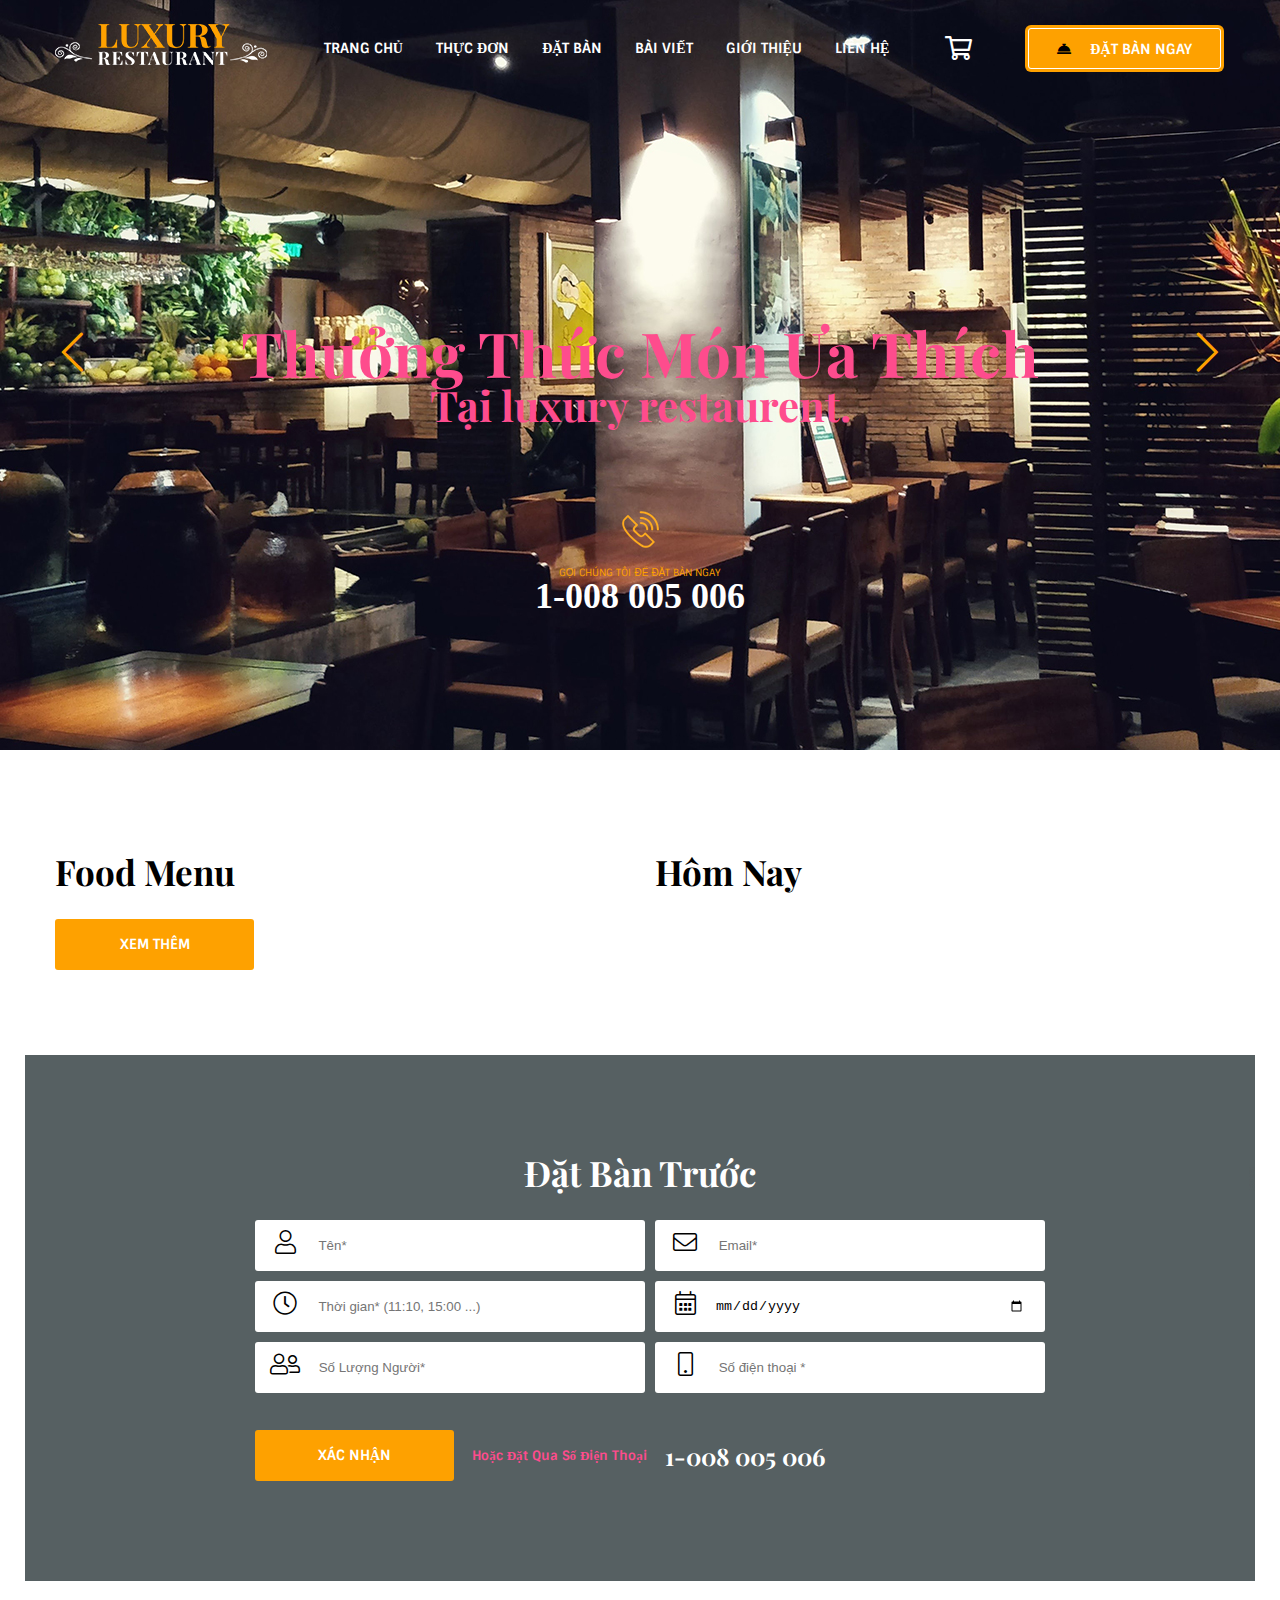
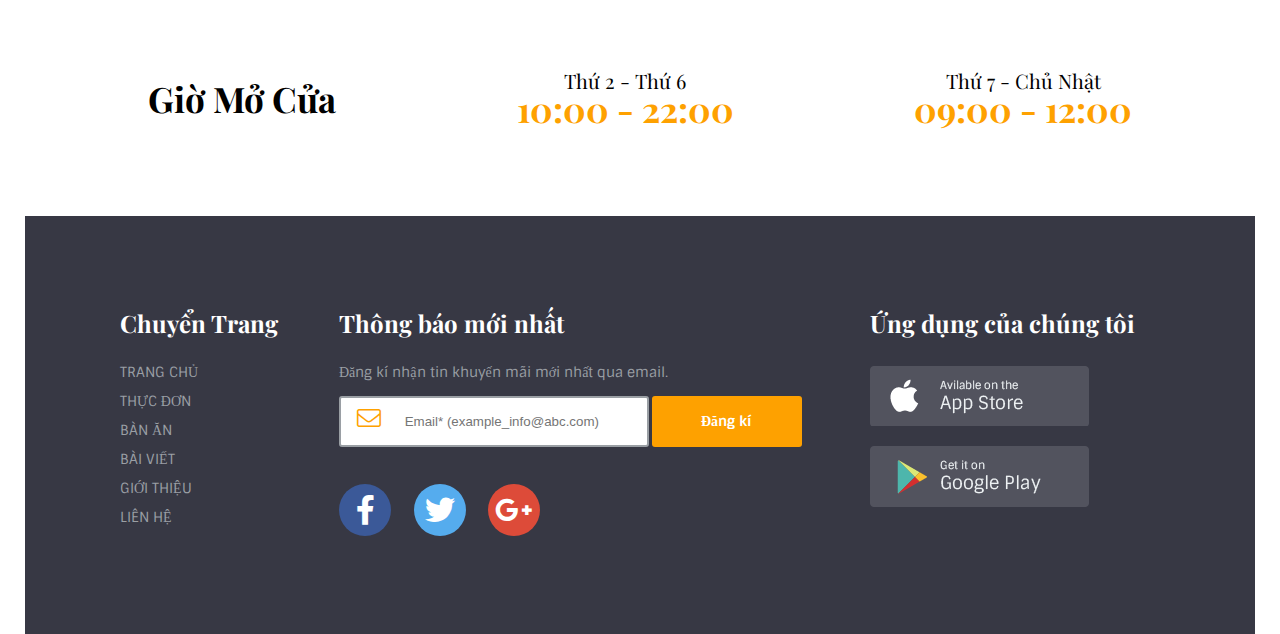
<file: index.html>
<!DOCTYPE html>
<html lang="en">
<head>
    <meta charset="UTF-8">
    <meta name="viewport" content="width=device-width, initial-scale=1.0">
    <link rel="stylesheet" href="src/style/reset.css">
    <link rel="shortcut icon" type="image/x-icon" href="./src/image/logo-page.ico">
    <!-- goole font -->
    <link href="https://fonts.googleapis.com/css2?family=Playfair+Display:ital,wght@0,400;0,700;1,400;1,700&family=Sintony:wght@400;700&display=swap" rel="stylesheet">
    <!-- font awesome -->
    <link rel="stylesheet" href="src/style/all.css">
    <!-- my style -->
    <link rel="stylesheet" href="src/style/style.css">
    <title>Luxury Restaurant</title>
</head>
<body>
    <div class="wrapper">
        <header class="header ">
            <div class="container">
               <a href="#" id="logo"  class="header__logo"> <img src="./src/image/logo.png" alt="logo"></a>
               <div class="header__menu-hamburger" >
                    <div class="header__hamburger-bar" id="js-hamburger" data-module="hamburger">
                    </div>
                    <ul class="header__hamburger-list">
                        <li  class="header__hamburger-item">
                            <a href="#" class="header__hamburger-link">TRANG CHỦ</a>
                        </li>
                        <li  class="header__hamburger-item">
                            <a href="./menu.html" class="header__hamburger-link">THỰC ĐƠN</a>
                        </li>
                        <li  class="header__hamburger-item">
                            <a href="./booktable" class="header__hamburger-link">ĐẶT BÀN</a>
                        </li>
                        <li  class="header__hamburger-item">
                            <a href="#" class="header__hamburger-link">BÀI VIẾT</a>
                        </li>
                        <li  class="header__hamburger-item">
                            <a href="./about.html" class="header__hamburger-link">GIỚI THIỆU</a>
                        </li>
                        <li  class="header__hamburger-item">
                            <a href="./contact.html" class="header__hamburger-link">LIÊN HỆ</a>
                        </li>
                    </ul>
                 </div>
                <div class="header__menu">
                    <ul class="header__menu-list">
                        <li  class="header__menu-item">
                            <a href="#" class="header__menu-link">TRANG CHỦ</a>
                        </li>
                        <li  class="header__menu-item">
                            <a href="./menu.html" class="header__menu-link">THỰC ĐƠN</a>
                        </li>
                        <li  class="header__menu-item">
                            <a href="./booktable.html" class="header__menu-link">ĐẶT BÀN</a>
                        </li>
                        <li  class="header__menu-item">
                            <a href="#" class="header__menu-link">BÀI VIẾT</a>
                        </li>
                        <li  class="header__menu-item">
                            <a href="./about.html" class="header__menu-link">GIỚI THIỆU</a>
                        </li>
                        <li  class="header__menu-item">
                            <a href="./contact.html" class="header__menu-link">LIÊN HỆ</a>
                        </li>
                    </ul>
                </div>
                <a href="./shopping-cart.html" class="header__shopping-cart"><i class="far fa-shopping-cart"></i> <span class="header__shopping-count js-shopping-cart"></span></a>
                <a href="./booktable.html" class="header__book btn">
                    <i class="fas fa-concierge-bell"></i>
                    <span>ĐẶT BÀN NGAY</span>
                </a>
            </div>
        </header>
        <section class="banner">
            <div class="slider">
                <div id="js-slider" class="slider__list" autoplay="true" data-module="slider" >
                    <img class="slider__item" src="src/image/slide-bg-5.jpg" id="lastClone" alt="banner 1970x750">
                    <img class="slider__item" src="src/image/slide-bg-2.jpg" alt="banner 1970x750">
                    <img class="slider__item" src="src/image/slide-bg-1.jpg" alt="banner 1970x750">
                    <img class="slider__item" src="src/image/slide-bg-3.jpg" alt="banner 1970x750">
                    <img class="slider__item" src="src/image/slide-bg-4jpg.jpg" alt="banner 1970x750">
                    <img class="slider__item" src="src/image/slide-bg-5.jpg" alt="banner 1970x750">
                    <img class="slider__item" src="src/image/slide-bg-1.jpg"  id="firstClone" alt="banner 1970x750">
                </div>
            </div>
            <div class="container">
                <div class="banner__text">
                    <h1 class="banner__title">Thưởng Thức Món Ưa Thích
                        <span class="banner__subtitle"> Tại luxury restaurent.</span>
                    </h1>
                    <a href="tel:+1008005006" class="banner__icon sprite"></a>
                    <p class="banner__p">Gọi chúng tôi để đặt bàn ngay</p>
                    <a  href="tel:+1008005006" class="banner__phone">1-008 005 006</a>
                </div>
                <div class="banner__control">
                    <a href="#" id="js-next-btn" class="next"><i class="fal fa-chevron-right"></i></a>
                    <a href="#" id="js-prev-btn" class="prev"><i class="fal fa-chevron-left" ></i></a>
                </div>
            </div>
        </section>
        <section class="food">
            <div class="container">
                <div class="food__menu">
                    <h2 class="food__title">Food Menu</h2>
                    <ul class="food__menu-list js-food__menu-list">
                        <!-- <li class="food__menu-item">
                            <h6 class="food__name">Ultimate organic fzzruit salad</h6>
                            <p class="food__desc">survived not only five centuries but the leap lorem15</p>
                            <div class="food__price">50.00d</div>
                        </li>
                         -->     
                    </ul>
                    <a href="./menu.html" class="food__btn btn">XEM THÊM</a>
                </div>
                <div class="food__special">
                    <h2 class="food__title">Hôm Nay</h2>
                    <div class="special">
                        <div class="special__front js-special__front">
                            <!-- <img class="special__thumb" src="./src/image/320x210.png" alt="320x210">
                            <div class="special__name">Pizza Marinara <span id="js-special-price">89.000d</span></div> -->
                        </div>
                        <div class="special__behind js-special__behind">
                            <!-- <img class="special__thumb" src="./src/image/320x172.png" alt="320x210">
                            <div class="special__name">Pizza Marinara <span id="js-special-price">89.000d</span></div> -->
                        </div>
                    </div>
                </div>
            </div>
        </section>
        <section class="reserve">
            <div class="container">
               <h2 class="section-heading">Đặt Bàn Trước</h2>
               <form action="#" class="form-r" id="form-reserve" method="POST">
                   <div class="form-r__item">
                       <i class=" form-r__icon fal fa-user"></i>
                    <input type="text" name="customer-name" id="customer-name" class="form-r__input" placeholder=" Tên*">
                   </div>
                   <div class="form-r__item">
                       <i class=" form-r__icon fal fa-envelope"></i>
                    <input type="email" name="customer-email" id="customer-email" class="form-r__input" placeholder=" Email*">
                   </div>
                   <div class="form-r__item">
                       <i class=" form-r__icon fal fa-clock"></i>
                    <input type="text" name="time" id="time" class="form-r__input" placeholder=" Thời gian* (11:10, 15:00 ...)">
                   </div>
                   <div class="form-r__item">
                       <i class=" form-r__icon fal fa-calendar-alt"></i>
                    <input type="date" name="customer-calendar" id="calendar" class="form-r__input" placeholder=" Ngày* (20/02/2020)">
                   </div>
                   <div class="form-r__item">
                       <i class=" form-r__icon fal fa-user-friends"></i>
                    <input type="text" name="customer-friends" id="friends" class="form-r__input" placeholder=" Số Lượng Người*">
                   </div>
                   <div class="form-r__item">
                       <i class=" form-r__icon fal fa-mobile"></i>
                    <input type="text" name="customer-phone" id="phone" class="form-r__input" placeholder=" Số điện thoại *">
                   </div>
               </form>
               <div class="form-warning"></div>
              <div class="reserve__method">
                <a href="#" id="js-btn-reserve" class="reserve__btn btn"> XÁC NHẬN </a>
                <p class="reserve__p"> Hoặc Đặt Qua Số Điện Thoại</p>
                <h4 class="reserve__phone">1-008 005 006</h4>
              </div>
            </div>
        </section>
        <section class="worktime">
            <div class="container">
                <h2 class="section-heading">Giờ Mở Cửa</h2>
                <div class="worktime__inweek">Thứ 2 - Thứ 6 <span>10:00 - 22:00</span></div>
                <div class="worktime__weeken">Thứ 7 - Chủ Nhật <span>09:00 - 12:00</span> </div>
            </div>
        </section>
        <footer class="footer">
           <div class="container">
               <div class=" footer__col footer__col--1">
                   <h3 class="footer__title">Chuyển Trang</h3>
                   <ul class="footer__menu-list">
                    <li  class="footer__menu-item">
                        <a href="#" class="footer__menu-link">TRANG CHỦ</a>
                    </li>
                    <li  class="footer__menu-item">
                        <a href="./menu.html" class="footer__menu-link">THỰC ĐƠN</a>
                    </li>
                    <li  class="footer__menu-item">
                        <a href="./booktable.html" class="footer__menu-link">BÀN ĂN</a>
                    </li>
                    <li  class="footer__menu-item">
                        <a href="#" class="footer__menu-link">BÀI VIẾT</a>
                    </li>
                    <li  class="footer__menu-item">
                        <a href="./about.html" class="footer__menu-link">GIỚI THIỆU</a>
                    </li>
                    <li  class="footer__menu-item">
                        <a href="./contact.html" class="footer__menu-link">LIÊN HỆ</a>
                    </li>
                    
                </ul>
               </div>
               <div class="footer__col footer__col--2">
                    <h3 class="footer__title">Thông báo mới nhất</h3>
                    <p class="footer__p">Đăng kí nhận tin khuyến mãi mới nhất qua email.</p>
                    <form action="#" class="form-r"  id="form-subcribe" method="POST">              
                        <div class="form-r__item">
                            <i class=" form-r__icon fal fa-envelope"></i>
                         <input type="email" name="customer-email" id="subcribe-email" class="form-r__input" placeholder=" Email* (example_info@abc.com)">
                        </div>
                    </form>  
                    <a href="#" id="btn-subcribe" class="footer__btn btn">Đăng kí</a>
                    <div class="social">
                        <a href="#" class="social__icon social__icon--face"><i class="fab fa-facebook-f"></i></a>
                        <a href="#" class="social__icon social__icon--tw"><i class="fab fa-twitter"></i></a>
                        <a href="#" class="social__icon social__icon--google"><i class="fab fa-google-plus-g"></i></a>
                    </div>
                    
               </div>
               <div class="footer__col footer__col--3">
                <h3 class="footer__title">Ứng dụng của chúng tôi</h3>
                   <a href="#" class="footer__link footer__link--as sprite"></a>
                   <a href="#" class="footer__link footer__link--gs sprite"></a>
               </div>
           </div>
        </footer>
    </div>

    <!-- script lib-->
    <script src="./src/js/libs/sideNav.js"></script>
    <script src="./src/js/libs/slider.js"></script>
    <script src="./src/js/libs/validator.js"></script>
    <script src="./src/js/libs/cart.js"></script>
    <script src="./src/js/config/config.js"></script>
    <script src="./src/js/helper/helper.js"></script>
    
    <!-- index.js -->
    <script src="./src/js/index.js"></script>
</body>
</html>
</file>
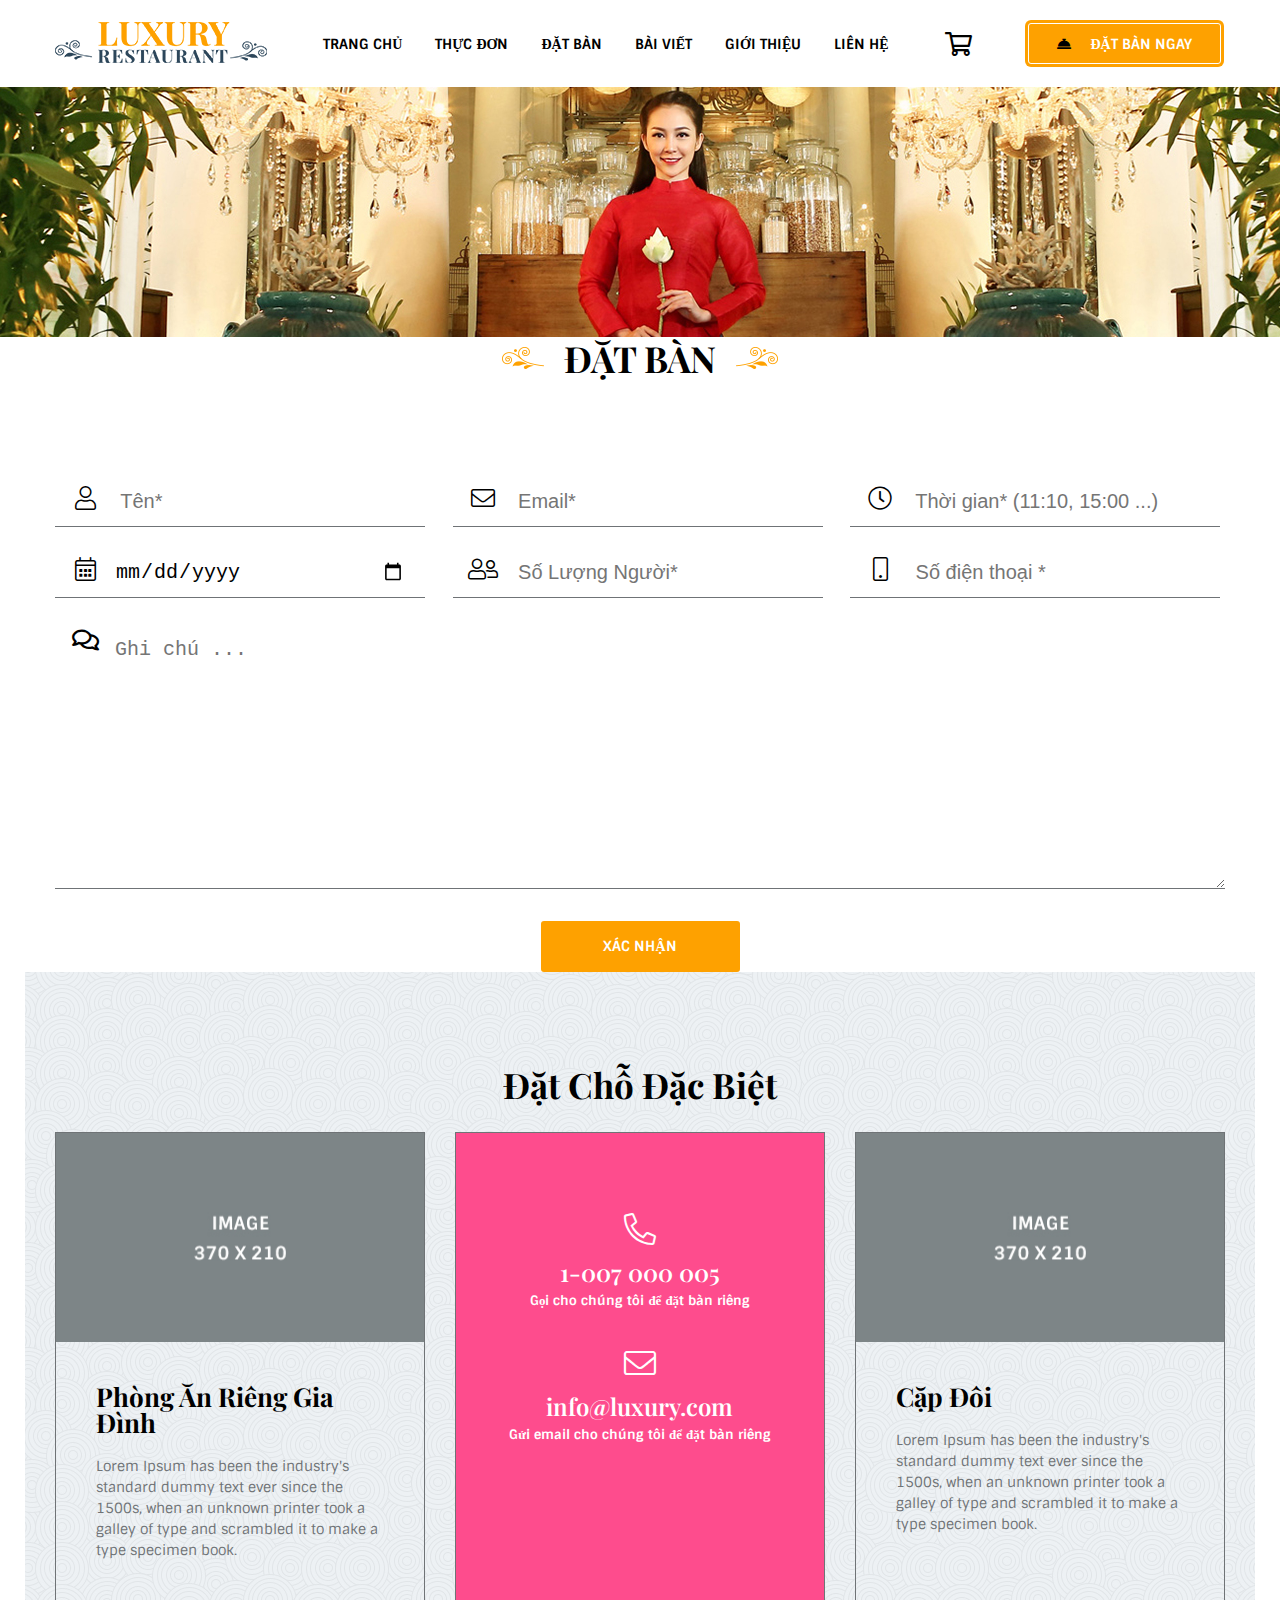
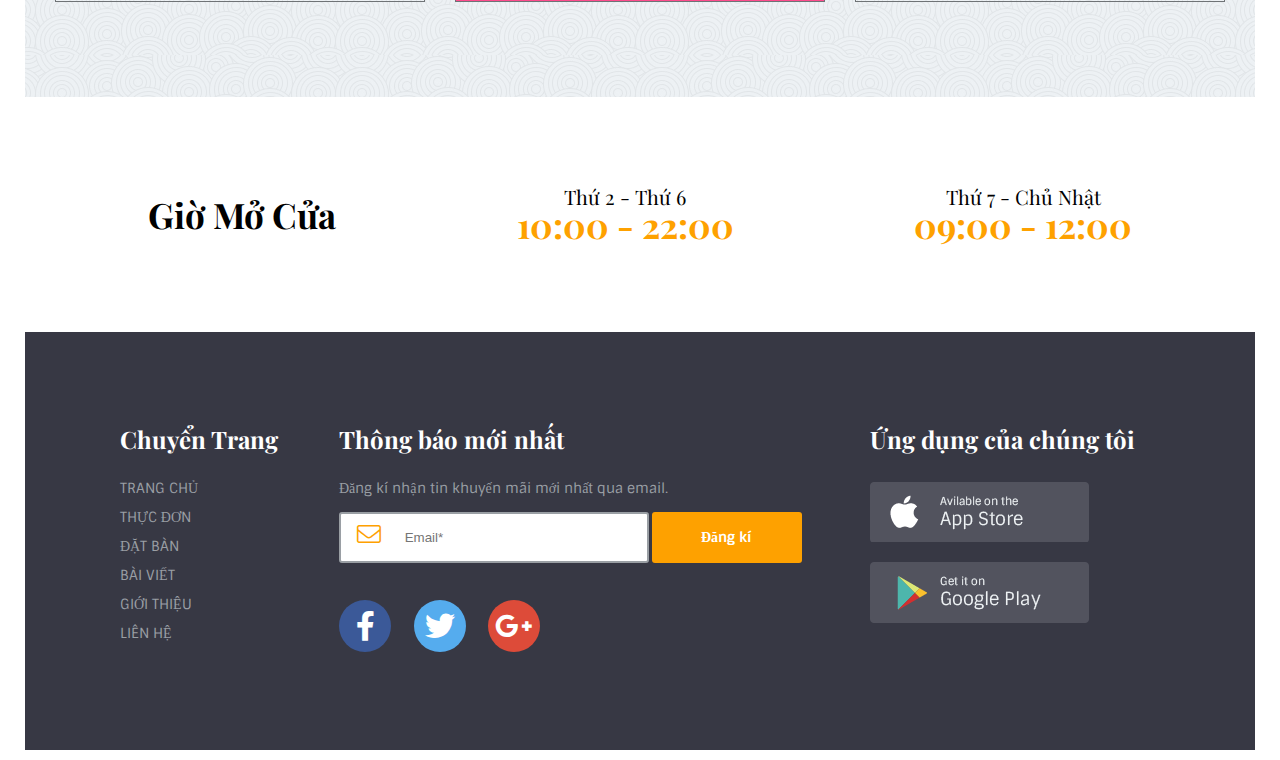
<file: booktable.html>
<!DOCTYPE html>
<html lang="en">

<head>
    <meta charset="UTF-8">
    <meta name="viewport" content="width=device-width, initial-scale=1.0">
    <link rel="shortcut icon" type="image/x-icon" href="./src/image/logo-page.ico">
    <link rel="stylesheet" href="src/style/reset.css">
    <!-- goole font -->
    <link
        href="https://fonts.googleapis.com/css2?family=Playfair+Display:ital,wght@0,400;0,700;1,400;1,700&family=Sintony:wght@400;700&display=swap"
        rel="stylesheet">
    <!-- font awesome -->
    <link rel="stylesheet" href="src/style/all.css">
    <!-- my style -->
    <link rel="stylesheet" href="src/style/style.css">
    <title>Luxury Restaurant</title>
</head>

<body>
    <div class="wrapper">
        <header class="header header--page">
            <div class="container">
                <a href="./" id="logo" class="header__logo"> <img src="./src/image/logo-page.png" alt="logo"></a>
                <div class="header__menu-hamburger">
                    <div class="header__hamburger-bar" id="js-hamburger">
                    </div>
                    <ul class="header__hamburger-list">
                        <li class="header__hamburger-item">
                            <a href="./" class="header__hamburger-link">TRANG CHỦ</a>
                        </li>
                        <li class="header__hamburger-item">
                            <a href="./menu.html" class="header__hamburger-link">THỰC ĐƠN</a>
                        </li>
                        <li class="header__hamburger-item">
                            <a href="#" class="header__hamburger-link">ĐẶT BÀN</a>
                        </li>
                        <li class="header__hamburger-item">
                            <a href="#" class="header__hamburger-link">BÀI VIẾT</a>
                        </li>
                        <li class="header__hamburger-item">
                            <a href="./about.html" class="header__hamburger-link">GIỚI THIỆU</a>
                        </li>
                        <li class="header__hamburger-item">
                            <a href="./contact.html" class="header__hamburger-link">LIÊN HỆ</a>
                        </li>
                    </ul>
                </div>
                <div class="header__menu">
                    <ul class="header__menu-list">
                        <li class="header__menu-item">
                            <a href="./" class="header__menu-link">TRANG CHỦ</a>
                        </li>
                        <li class="header__menu-item">
                            <a href="./menu.html" class="header__menu-link">THỰC ĐƠN</a>
                        </li>
                        <li class="header__menu-item">
                            <a href="#" class="header__menu-link">ĐẶT BÀN</a>
                        </li>
                        <li class="header__menu-item">
                            <a href="#" class="header__menu-link">BÀI VIẾT</a>
                        </li>
                        <li class="header__menu-item">
                            <a href="./about.html" class="header__menu-link">GIỚI THIỆU</a>
                        </li>
                        <li class="header__menu-item">
                            <a href="./contact.html" class="header__menu-link">LIÊN HỆ</a>
                        </li>
                    </ul>
                </div>
                <a href="./shopping-cart.html" class="header__shopping-cart"><i class="far fa-shopping-cart"></i> <span
                        class="header__shopping-count js-shopping-cart">3</span></a>
                <a href="#" class="header__book btn">
                    <i class="fas fa-concierge-bell"></i>
                    <span>ĐẶT BÀN NGAY</span>
                </a>
            </div>
        </header>
        <section class="banner-page">
            <div class="container">
                <img src="./src/image/page-banner-bg.jpg" alt="1970x250" class="banner-page__bg">
            </div>
        </section>
        <section class="breadscrumbs">
            <div class="container">
                <i class="breadscrumbs__decor breadscrumbs__decor--left sprite"></i>
                <h1 class="breadscrumbs__title">
                    ĐẶT BÀN
                </h1>
                <i class="breadscrumbs__decor breadscrumbs__decor--right sprite"></i>
            </div>
        </section>
        <!-- START CONTETN Ò  CHILD PAGE -->
        <section class="booktable">
            <div class="container">
                <form action="#" class="form-r" id="form-reserve" method="POST">
                    <div class="form-r__item">
                        <i class=" form-r__icon fal fa-user"></i>
                     <input type="text" name="customer-name" id="customer-name" class="form-r__input" placeholder=" Tên*">
                    </div>
                    <div class="form-r__item">
                        <i class=" form-r__icon fal fa-envelope"></i>
                     <input type="email" name="customer-email" id="customer-email" class="form-r__input" placeholder=" Email*">
                    </div>
                    <div class="form-r__item">
                        <i class=" form-r__icon fal fa-clock"></i>
                     <input type="text" name="time" id="time" class="form-r__input" placeholder=" Thời gian* (11:10, 15:00 ...)">
                    </div>
                    <div class="form-r__item">
                        <i class=" form-r__icon fal fa-calendar-alt"></i>
                     <input type="date" name="customer-calendar" id="calendar" class="form-r__input" placeholder=" Ngày* (20/02/2020)">
                    </div>
                    <div class="form-r__item">
                        <i class=" form-r__icon fal fa-user-friends"></i>
                     <input type="text" name="customer-friends" id="friends" class="form-r__input" placeholder=" Số Lượng Người*">
                    </div>
                    <div class="form-r__item">
                        <i class=" form-r__icon fal fa-mobile"></i>
                     <input type="text" name="customer-phone" id="phone" class="form-r__input" placeholder=" Số điện thoại *">
                    </div>
                    <div class="form-r__item form-r__item--spec">
                        <i class=" form-r__icon far fa-comments"></i>
                        <textarea class="form-r__input form-r__input--multi" name="message" id="note" cols="30" rows="10"
                            placeholder="Ghi chú ..."></textarea>
                    </div>
                </form>
                <div class="form-warning"></div>
                <div class="reserve__method">
                    <a hre="#" id="js-btn-reserve" class="reserve__btn btn "> XÁC NHẬN </a>
                </div>
            </div>
        </section>
        <section class="type">
            <div class="container">
                <h2 class="section-heading">Đặt Chỗ Đặc Biệt</h2>
                <div class=" type__content">
                    <div class="type__item">
                        <img class="type__image" src="./src/image/370x210.jpg" alt="320x210">
                        <div class="type__info">
                            <h5 class="type__h5">Phòng Ăn Riêng Gia Đình</h5>
                            <p class="type__desc">Lorem Ipsum has been the industry's standard dummy text ever since the
                                1500s, when an unknown printer took a galley of type and scrambled it to make a type
                                specimen book. </p>
                        </div>
                    </div>
                    <div class="type__item type__item--intro">
                        <div class="type__s">
                            <i class="fal fa-phone-alt"></i>
                            <a href="tel:+1007000005">1-007 000 005</a>
                          <span>Gọi cho chúng tôi để đặt bàn riêng</span>
                        </div>
                        <div class="type__s">
                            <i class="fal fa-envelope"></i>
                            <a href="mailto:info@luxury.com">info@luxury.com</a>
                          <span>Gửi email cho chúng tôi để đặt bàn riêng</span>
                        </div>
                    </div>
                    <div class="type__item">
                        <img class="type__image" src="./src/image/370x210.jpg" alt="320x210">
                        <div class="type__info">
                            <h5 class="type__h5">Cặp Đôi</h5>
                            <p class="type__desc">Lorem Ipsum has been the industry's standard dummy text ever since the
                                1500s, when an unknown printer took a galley of type and scrambled it to make a type
                                specimen book. </p>
                        </div>
                    </div>
                </div>
            </div>
        </section>
        <section class="worktime">
            <div class="container">
                <h2 class="section-heading">Giờ Mở Cửa</h2>
                <div class="worktime__inweek">Thứ 2 - Thứ 6 <span>10:00 - 22:00</span></div>
                <div class="worktime__weeken">Thứ 7 - Chủ Nhật <span>09:00 - 12:00</span> </div>
            </div>
        </section>
        <footer class="footer">
            <div class="container">
                <div class=" footer__col footer__col--1">
                    <h3 class="footer__title">Chuyển Trang</h3>
                    <ul class="footer__menu-list">
                        <li class="footer__menu-item">
                            <a href="./" class="footer__menu-link">TRANG CHỦ</a>
                        </li>
                        <li class="footer__menu-item">
                            <a href="./menu.html" class="footer__menu-link">THỰC ĐƠN</a>
                        </li>
                        <li class="footer__menu-item">
                            <a href="#" class="footer__menu-link">ĐẶT BÀN</a>
                        </li>
                        <li class="footer__menu-item">
                            <a href="#" class="footer__menu-link">BÀI VIẾT</a>
                        </li>
                        <li class="footer__menu-item">
                            <a href="./about.html" class="footer__menu-link">GIỚI THIỆU</a>
                        </li>
                        <li class="footer__menu-item">
                            <a href="./contact.html" class="footer__menu-link">LIÊN HỆ</a>
                        </li>

                    </ul>
                </div>
                <div class="footer__col footer__col--2">
                    <h3 class="footer__title">Thông báo mới nhất</h3>
                    <p class="footer__p">Đăng kí nhận tin khuyến mãi mới nhất qua email.</p>
                    <form action="#" class="form-r" id="form-subcribe" method="POST">
                        <div class="form-r__item">
                            <i class=" form-r__icon fal fa-envelope"></i>
                            <input type="email" name="subcribe-email" id="subcribe-email" class="form-r__input"
                                placeholder=" Email*">
                        </div>
                    </form>
                    <a href="#" id="btn-subcribe" class="footer__btn btn">Đăng kí</a>
                    <div class="social">
                        <a href="#" class="social__icon social__icon--face"><i class="fab fa-facebook-f"></i></a>
                        <a href="#" class="social__icon social__icon--tw"><i class="fab fa-twitter"></i></a>
                        <a href="#" class="social__icon social__icon--google"><i class="fab fa-google-plus-g"></i></a>
                    </div>

                </div>
                <div class="footer__col footer__col--3">
                    <h3 class="footer__title">Ứng dụng của chúng tôi</h3>
                    <a href="#" class="footer__link footer__link--as sprite"></a>
                    <a href="#" class="footer__link footer__link--gs sprite"></a>
                </div>
            </div>
        </footer>
    </div>

    <!-- script lib-->
    <script src="./src/js/libs/sideNav.js"></script>
    <script src="./src/js/libs/validator.js"></script>
    <script src="./src/js/libs/cart.js"></script>
    <script src="./src/js/config/config.js"></script>
    <script src="./src/js/helper/helper.js"></script>
    <!-- index.js -->
    <script src="./src/js/booktable.js"></script>
</body>

</html>
</file>
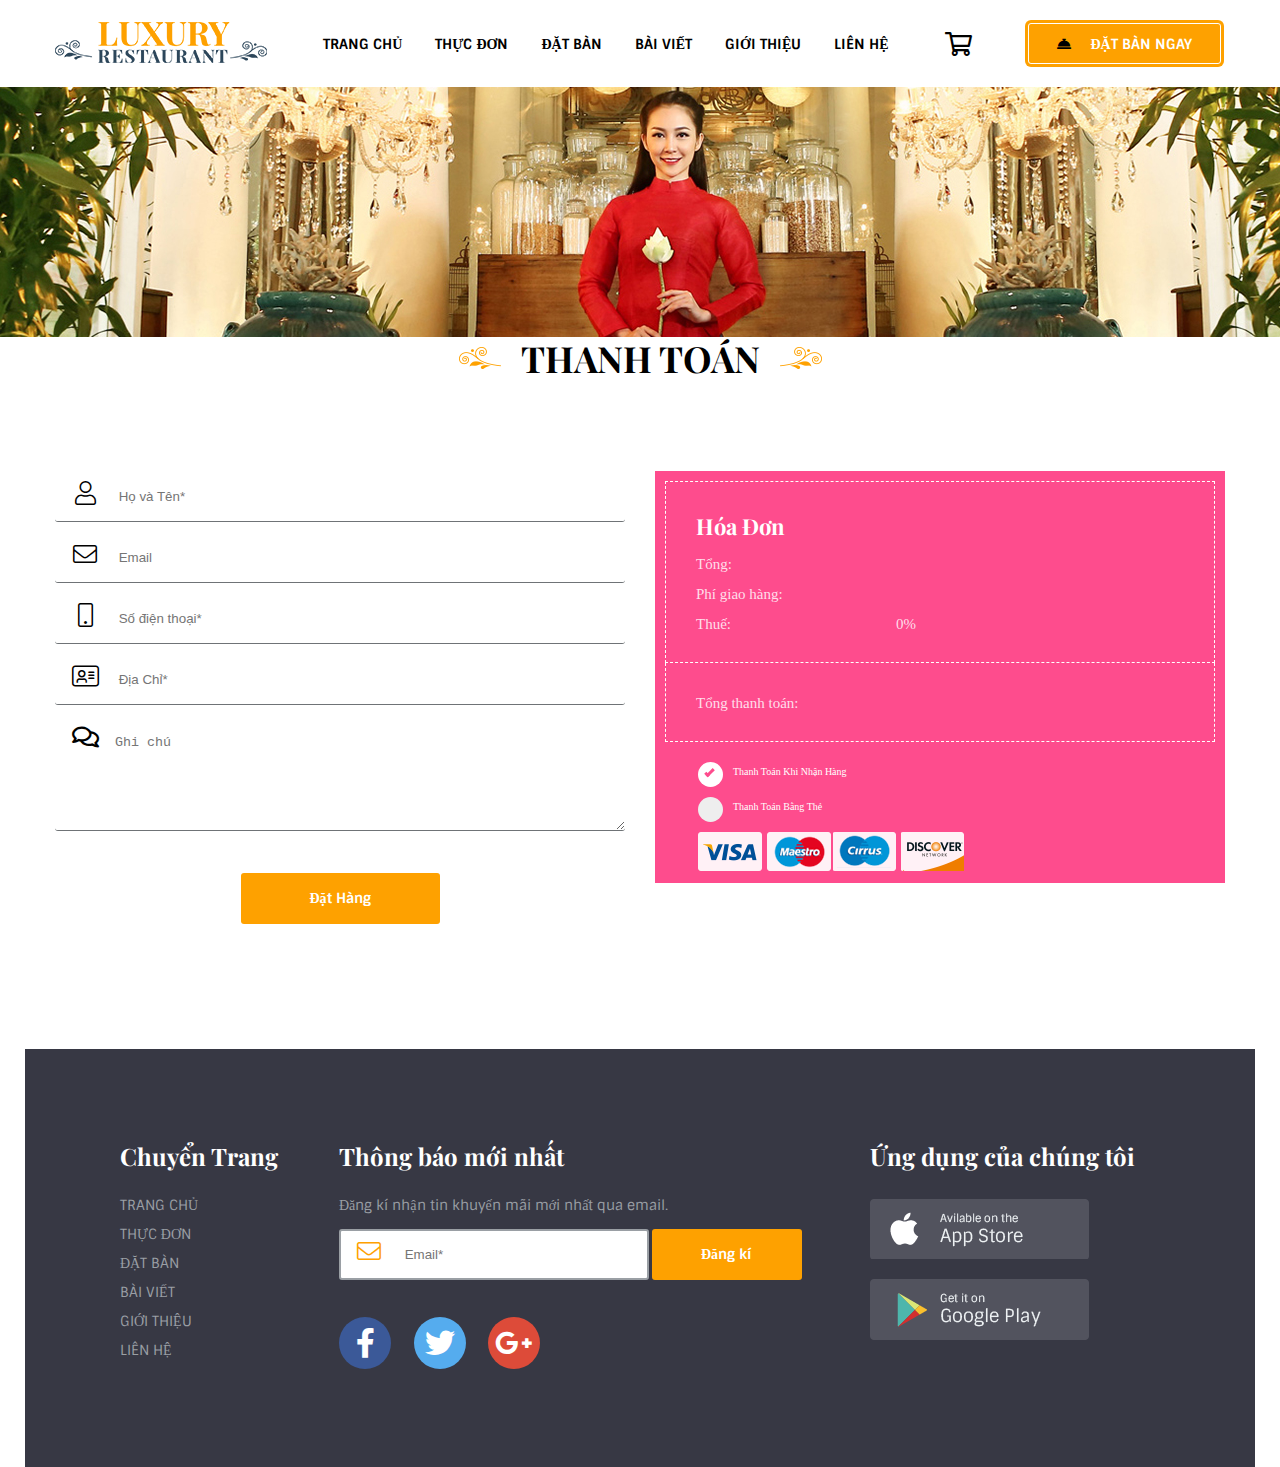
<file: checkout.html>
<!DOCTYPE html>
<html lang="en">

<head>
    <meta charset="UTF-8">
    <meta name="viewport" content="width=device-width, initial-scale=1.0">
    <link rel="shortcut icon" type="image/x-icon" href="./src/image/logo-page.ico">
    <link rel="stylesheet" href="src/style/reset.css">
    <!-- goole font -->
    <link
        href="https://fonts.googleapis.com/css2?family=Playfair+Display:ital,wght@0,400;0,700;1,400;1,700&family=Sintony:wght@400;700&display=swap"
        rel="stylesheet">
    <!-- font awesome -->
    <link rel="stylesheet" href="src/style/all.css">
    <!-- my style -->
    <link rel="stylesheet" href="src/style/style.css">
    <title>Luxury Restaurant</title>
</head>

<body>
    <div class="wrapper">
        <header class="header header--page">
            <div class="container">
                <a href="./" id="logo" class="header__logo"> <img src="./src/image/logo-page.png" alt="logo"></a>
                <div class="header__menu-hamburger">
                    <div class="header__hamburger-bar" id="js-hamburger">
                    </div>
                    <ul class="header__hamburger-list">
                        <li class="header__hamburger-item">
                            <a href="./" class="header__hamburger-link">TRANG CHỦ</a>
                        </li>
                        <li class="header__hamburger-item">
                            <a href="./menu.html" class="header__hamburger-link">THỰC ĐƠN</a>
                        </li>
                        <li class="header__hamburger-item">
                            <a href="./booktable.html" class="header__hamburger-link">ĐẶT BÀN</a>
                        </li>
                        <li class="header__hamburger-item">
                            <a href="#" class="header__hamburger-link">BÀI VIẾT</a>
                        </li>
                        <li class="header__hamburger-item">
                            <a href="./about.html" class="header__hamburger-link">GIỚI THIỆU</a>
                        </li>
                        <li class="header__hamburger-item">
                            <a href="./contact.html" class="header__hamburger-link">LIÊN HỆ</a>
                        </li>
                    </ul>
                </div>
                <div class="header__menu">
                    <ul class="header__menu-list">
                        <li class="header__menu-item">
                            <a href="./" class="header__menu-link">TRANG CHỦ</a>
                        </li>
                        <li class="header__menu-item">
                            <a href="./menu.html" class="header__menu-link">THỰC ĐƠN</a>
                        </li>
                        <li class="header__menu-item">
                            <a href="./booktable.html" class="header__menu-link">ĐẶT BÀN</a>
                        </li>
                        <li class="header__menu-item">
                            <a href="#" class="header__menu-link">BÀI VIẾT</a>
                        </li>
                        <li class="header__menu-item">
                            <a href="./about.html" class="header__menu-link">GIỚI THIỆU</a>
                        </li>
                        <li class="header__menu-item">
                            <a href="contact.html" class="header__menu-link">LIÊN HỆ</a>
                        </li>
                    </ul>
                </div>
                <a href="./shopping-cart.html" class="header__shopping-cart"><i class="far fa-shopping-cart"></i> <span
                        class="header__shopping-count js-shopping-cart">3</span></a>
                <a href="./booktable.html" class="header__book btn">
                    <i class="fas fa-concierge-bell"></i>
                    <span>ĐẶT BÀN NGAY</span>
                </a>
            </div>
        </header>
        <section class="banner-page">
            <div class="container">
                <img src="./src/image/page-banner-bg.jpg" alt="1970x250" class="banner-page__bg">
            </div>
        </section>
        <section class="breadscrumbs">
            <div class="container">
                <i class="breadscrumbs__decor breadscrumbs__decor--left sprite"></i>
                <h1 class="breadscrumbs__title">
                   THANH TOÁN
                </h1>
                <i class="breadscrumbs__decor breadscrumbs__decor--right sprite"></i>
            </div>
        </section>
        <!-- START CONTETN Ò  CHILD PAGE -->
        <section class="checkout">
            <div class="container">
                <form action="#" class="form-r" id="form-checkout" method="POST">
                    <div class="form-r__item">
                        <i class=" form-r__icon fal fa-user"></i>
                    <input type="text" name="customer-name" id="customer-name" class="form-r__input" placeholder=" Họ và Tên*">
                    </div>
                    <div class="form-r__item">
                        <i class=" form-r__icon fal fa-envelope"></i>
                    <input type="email" name="customer-email" id="customer-email" class="form-r__input" placeholder=" Email">
                    </div>
                    <div class="form-r__item">
                        <i class=" form-r__icon fal fa-mobile"></i>
                    <input type="text" name="customer-phone" id="phone" class="form-r__input" placeholder=" Số điện thoại*">
                    </div>
                    <div class="form-r__item">
                        <i class=" form-r__icon fal fa-address-card"></i>
                         <input type="text" name="customer-address" id="address" class="form-r__input" placeholder=" Địa Chỉ*">
                    </div>
                    <div class="form-r__item form-r__item--spec">
                        <i class=" form-r__icon far fa-comments"></i>
                        <textarea class="form-r__input form-r__input--multi" name="message" id="note" cols="10" rows="5"
                            placeholder="Ghi chú"></textarea>
                    </div>
                    <div class="form-warning"></div>
                    <div class="form-r__item">
                        <a href="./checkout.html" class=" bill__take-order js-btn-checkout btn">Đặt Hàng</a>
                    </div>
                   
                </form>
                <div class="bill">
                    <div class="bill__info">
                        <h5 class="bill__h5">
                            Hóa Đơn
                        </h5>
                        <table>
                            <tr >
                                <td>Tổng:</td>
                                <td class="bill__subtotal">656.321 vnd</td>
                            </tr>
                            <tr > 
                                <td>Phí giao hàng:</td>
                                <td class="bill__shipping-charge">32.123 vnd</td>
                            </tr>
                            <tr >
                                <td>Thuế:</td>
                                <td class="bill__tax">10.000 vnd</td>
                            </tr>
                            
                         </table>
                    </div>
                    <div class="bill__submit">
                        <table>
                            <tr>
                                <td>Tổng thanh toán:</td>
                                <td  class="bill__total">5.464.646 vnd</td>
                            </tr>
                        </table>
                    </div>
                    <div class="bill__payment-method">
                       <label class="ckeckbox-container">
                           <input type="checkbox" name="cash-delivery" checked id=""> Thanh Toán Khi Nhận Hàng 
                           <span class="checkmask"></span>
                       </label>
                       <label class="ckeckbox-container">
                            Thanh Toán Bằng Thẻ
                           <input type="checkbox" name="online-card" id=""> 
                           <span class="checkmask"></span>
                       </label>
                       <div>
                           <i class="bill__card bill__card--visa sprite"></i>
                           <i class="bill__card bill__card--master sprite"></i>
                           <i class="bill__card bill__card--cirrus sprite"></i>
                           <i class="bill__card bill__card--discover sprite"></i>
                       </div>
                    </div>
                </div>
            </div>
        </section>
        <!-- END CONTENT OF CHILD PAGE -->
        <footer class="footer">
            <div class="container">
                <div class=" footer__col footer__col--1">
                    <h3 class="footer__title">Chuyển Trang</h3>
                    <ul class="footer__menu-list">
                        <li class="footer__menu-item">
                            <a href="./" class="footer__menu-link">TRANG CHỦ</a>
                        </li>
                        <li class="footer__menu-item">
                            <a href="./menu.html" class="footer__menu-link">THỰC ĐƠN</a>
                        </li>
                        <li class="footer__menu-item">
                            <a href="./booktable.html" class="footer__menu-link">ĐẶT BÀN</a>
                        </li>
                        <li class="footer__menu-item">
                            <a href="#" class="footer__menu-link">BÀI VIẾT</a>
                        </li>
                        <li class="footer__menu-item">
                            <a href="#" class="footer__menu-link">GIỚI THIỆU</a>
                        </li>
                        <li class="footer__menu-item">
                            <a href="#" class="footer__menu-link">LIÊN HỆ</a>
                        </li>

                    </ul>
                </div>
                <div class="footer__col footer__col--2">
                    <h3 class="footer__title">Thông báo mới nhất</h3>
                    <p class="footer__p">Đăng kí nhận tin khuyến mãi mới nhất qua email.</p>
                    <form action="#" class="form-r" id="form-subcribe" method="POST">
                        <div class="form-r__item">
                            <i class=" form-r__icon fal fa-envelope"></i>
                            <input type="email" name="subcribe-email" id="subcribe-email" class="form-r__input"
                                placeholder=" Email*">
                        </div>
                    </form>
                    <a href="#" id="btn-subcribe" class="footer__btn btn">Đăng kí</a>
                    <div class="social">
                        <a href="#" class="social__icon social__icon--face"><i class="fab fa-facebook-f"></i></a>
                        <a href="#" class="social__icon social__icon--tw"><i class="fab fa-twitter"></i></a>
                        <a href="#" class="social__icon social__icon--google"><i class="fab fa-google-plus-g"></i></a>
                    </div>

                </div>
                <div class="footer__col footer__col--3">
                    <h3 class="footer__title">Ứng dụng của chúng tôi</h3>
                    <a href="#" class="footer__link footer__link--as sprite"></a>
                    <a href="#" class="footer__link footer__link--gs sprite"></a>
                </div>
            </div>
        </footer>
    </div>

   <!-- script lib-->
   <script src="./src/js/libs/sideNav.js"></script>
   <script src="./src/js/libs/validator.js"></script>
   <script src="./src/js/libs/cart.js"></script>
   <script src="./src/js/config/config.js"></script>
    <script src="./src/js/helper/helper.js"></script>
   <!-- index.js -->
   <script src="./src/js/checkout.js"></script>
</body>

</html>
</file>
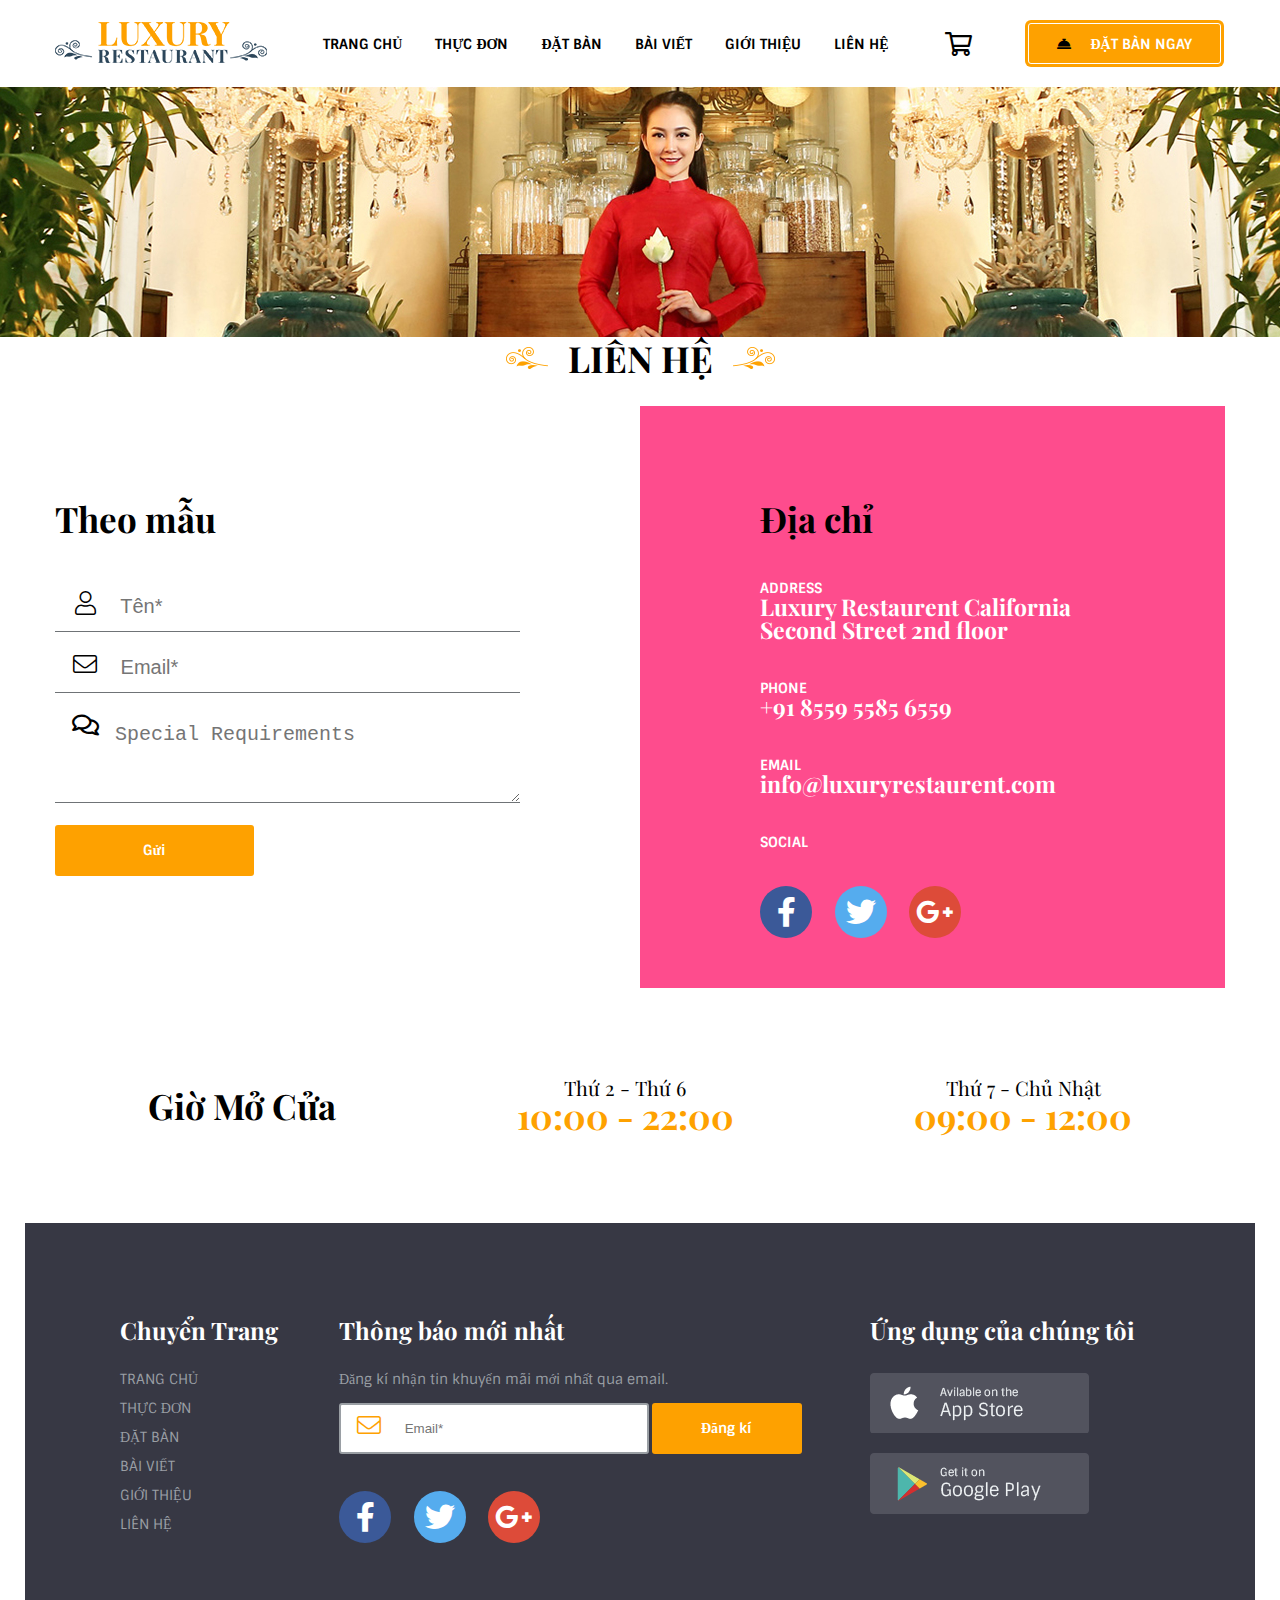
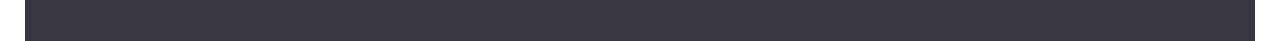
<file: contact.html>
<!DOCTYPE html>
<html lang="en">

<head>
    <meta charset="UTF-8">
    <meta name="viewport" content="width=device-width, initial-scale=1.0">
    <link rel="shortcut icon" type="image/x-icon" href="./src/image/logo-page.ico">
    <link rel="stylesheet" href="src/style/reset.css">
    <!-- goole font -->
    <link
        href="https://fonts.googleapis.com/css2?family=Playfair+Display:ital,wght@0,400;0,700;1,400;1,700&family=Sintony:wght@400;700&display=swap"
        rel="stylesheet">
    <!-- font awesome -->
    <link rel="stylesheet" href="src/style/all.css">
    <!-- my style -->
    <link rel="stylesheet" href="src/style/style.css">
    <title>Luxury Restaurant</title>
</head>

<body>
    <div class="wrapper">
        <header class="header header--page">
            <div class="container">
                <a href="./" id="logo" class="header__logo"> <img src="./src/image/logo-page.png" alt="logo"></a>
                <div class="header__menu-hamburger">
                    <div class="header__hamburger-bar" id="js-hamburger">
                    </div>
                    <ul class="header__hamburger-list">
                        <li class="header__hamburger-item">
                            <a href="./" class="header__hamburger-link">TRANG CHỦ</a>
                        </li>
                        <li class="header__hamburger-item">
                            <a href="./menu.html" class="header__hamburger-link">THỰC ĐƠN</a>
                        </li>
                        <li class="header__hamburger-item">
                            <a href="./booktable.html" class="header__hamburger-link">ĐẶT BÀN</a>
                        </li>
                        <li class="header__hamburger-item">
                            <a href="#" class="header__hamburger-link">BÀI VIẾT</a>
                        </li>
                        <li class="header__hamburger-item">
                            <a href="./about.html" class="header__hamburger-link">GIỚI THIỆU</a>
                        </li>
                        <li class="header__hamburger-item">
                            <a href="#" class="header__hamburger-link">LIÊN HỆ</a>
                        </li>
                    </ul>
                </div>
                <div class="header__menu">
                    <ul class="header__menu-list">
                        <li class="header__menu-item">
                            <a href="./" class="header__menu-link">TRANG CHỦ</a>
                        </li>
                        <li class="header__menu-item">
                            <a href="./menu.html" class="header__menu-link">THỰC ĐƠN</a>
                        </li>
                        <li class="header__menu-item">
                            <a href="./booktable.html" class="header__menu-link">ĐẶT BÀN</a>
                        </li>
                        <li class="header__menu-item">
                            <a href="#" class="header__menu-link">BÀI VIẾT</a>
                        </li>
                        <li class="header__menu-item">
                            <a href="./about.html" class="header__menu-link">GIỚI THIỆU</a>
                        </li>
                        <li class="header__menu-item">
                            <a href="#" class="header__menu-link">LIÊN HỆ</a>
                        </li>
                    </ul>
                </div>
                <a href="./shopping-cart.html" class="header__shopping-cart">
                    <i class="far fa-shopping-cart"></i> 
                    <span class="header__shopping-count js-shopping-cart">3</span>
                </a>
                <a href="./booktable.html" class="header__book btn">
                    <i class="fas fa-concierge-bell"></i>
                    <span>ĐẶT BÀN NGAY</span>
                </a>
            </div>
        </header>
        <section class="banner-page">
            <div class="container">
                <img src="./src/image/page-banner-bg.jpg" alt="1970x250" class="banner-page__bg">
            </div>
        </section>
        <section class="breadscrumbs">
            <div class="container">
                <i class="breadscrumbs__decor breadscrumbs__decor--left sprite"></i>
                <h1 class="breadscrumbs__title">
                    LIÊN HỆ
                </h1>
                <i class="breadscrumbs__decor breadscrumbs__decor--right sprite"></i>
            </div>
        </section>
        <!-- START CONTETN Ò  CHILD PAGE -->
           <section class="contact">
               <div class="container">
                   <div class="contact__block">
                    <h2 class="section-heading">Theo mẫu</h2>
                    <form action="#" class="form-r" id="form-contact" method="POST">
                        <div class="form-r__item">
                            <i class=" form-r__icon fal fa-user"></i>
                         <input type="text" name="customer-name" id="customer-name" class="form-r__input" placeholder=" Tên*">
                        </div>
                        <div class="form-r__item">
                            <i class=" form-r__icon fal fa-envelope"></i>
                         <input type="email" name="customer-email" id="customer-email" class="form-r__input" placeholder=" Email*">
                        </div>
                        <div class="form-r__item form-r__item--spec">
                            <i class=" form-r__icon far fa-comments"></i>
                            <textarea class="form-r__input form-r__input--multi" name="message" id="note" cols="30" rows="10"
                                placeholder="Special Requirements"></textarea>
                        </div>
                    </form>
                    <div class="form-warning"></div>
                    <a href="#" class="contact__btn btn js-btn-contact"> Gửi</a>
                   </div>
                   <div class="contact__block contact__block--decor">
                    <h2 class="section-heading">Địa chỉ</h2>
                    <div class="contact__info">
                        <p class="contact__p">ADDRESS</p>
                        <h5 class="contact__h5">Luxury Restaurent
                            California Second Street
                            2nd floor
                            </h5>
                    </div>
                    <div class="contact__info">
                        <p class="contact__p">PHONE</p>
                        <h5 class="contact__h5">+91 8559 5585 6559
                            </h5>
                    </div>
                    <div class="contact__info">
                        <p class="contact__p">EMAIL</p>
                        <h5 class="contact__h5">info@luxuryrestaurent.com
                            </h5>
                    </div>
                    <div class="contact__info">
                        <p class="contact__p">SOCIAL</p>
                        <div class="social">
                            <a href="#" class="social__icon social__icon--face"><i class="fab fa-facebook-f"></i></a>
                            <a href="#" class="social__icon social__icon--tw"><i class="fab fa-twitter"></i></a>
                            <a href="#" class="social__icon social__icon--google"><i class="fab fa-google-plus-g"></i></a>
                        </div>
                    </div>
                </div>
               </div>
           </section>
        <!-- END CONTENT OF CHILD PAGE -->
        <section class="worktime">
            <div class="container">
                <h2 class="section-heading">Giờ Mở Cửa</h2>
                <div class="worktime__inweek">Thứ 2 - Thứ 6 <span>10:00 - 22:00</span></div>
                <div class="worktime__weeken">Thứ 7 - Chủ Nhật <span>09:00 - 12:00</span> </div>
            </div>
        </section>
        <footer class="footer">
            <div class="container">
                <div class=" footer__col footer__col--1">
                    <h3 class="footer__title">Chuyển Trang</h3>
                    <ul class="footer__menu-list">
                        <li class="footer__menu-item">
                            <a href="./" class="footer__menu-link">TRANG CHỦ</a>
                        </li>
                        <li class="footer__menu-item">
                            <a href="./menu.html" class="footer__menu-link">THỰC ĐƠN</a>
                        </li>
                        <li class="footer__menu-item">
                            <a href="./booktable.html" class="footer__menu-link">ĐẶT BÀN</a>
                        </li>
                        <li class="footer__menu-item">
                            <a href="#" class="footer__menu-link">BÀI VIẾT</a>
                        </li>
                        <li class="footer__menu-item">
                            <a href="./about.html" class="footer__menu-link">GIỚI THIỆU</a>
                        </li>
                        <li class="footer__menu-item">
                            <a href="#" class="footer__menu-link">LIÊN HỆ</a>
                        </li>

                    </ul>
                </div>
                <div class="footer__col footer__col--2">
                    <h3 class="footer__title">Thông báo mới nhất</h3>
                    <p class="footer__p">Đăng kí nhận tin khuyến mãi mới nhất qua email.</p>
                    <form action="#" class="form-r" id="form-subcribe" method="POST">
                        <div class="form-r__item">
                            <i class=" form-r__icon fal fa-envelope"></i>
                            <input type="email" name="subcribe-email" id="subcribe-email" class="form-r__input"
                                placeholder=" Email*">
                        </div>
                    </form>
                    <a href="#" id="btn-subcribe" class="footer__btn btn">Đăng kí</a>
                    <div class="social">
                        <a href="#" class="social__icon social__icon--face"><i class="fab fa-facebook-f"></i></a>
                        <a href="#" class="social__icon social__icon--tw"><i class="fab fa-twitter"></i></a>
                        <a href="#" class="social__icon social__icon--google"><i class="fab fa-google-plus-g"></i></a>
                    </div>

                </div>
                <div class="footer__col footer__col--3">
                    <h3 class="footer__title">Ứng dụng của chúng tôi</h3>
                    <a href="#" class="footer__link footer__link--as sprite"></a>
                    <a href="#" class="footer__link footer__link--gs sprite"></a>
                </div>
            </div>
        </footer>
    </div>

    <!-- script lib-->
    <script src="./src/js/libs/sideNav.js"></script>
    <script src="./src/js/libs/validator.js"></script>
    <script src="./src/js/libs/cart.js"></script>
    <script src="./src/js/config/config.js"></script>
    <!-- <script src="./src/js/helper/helper.js"></script> -->
    <!-- index.js -->
    <script src="./src/js/contact.js"></script>
</body>

</html>
</file>
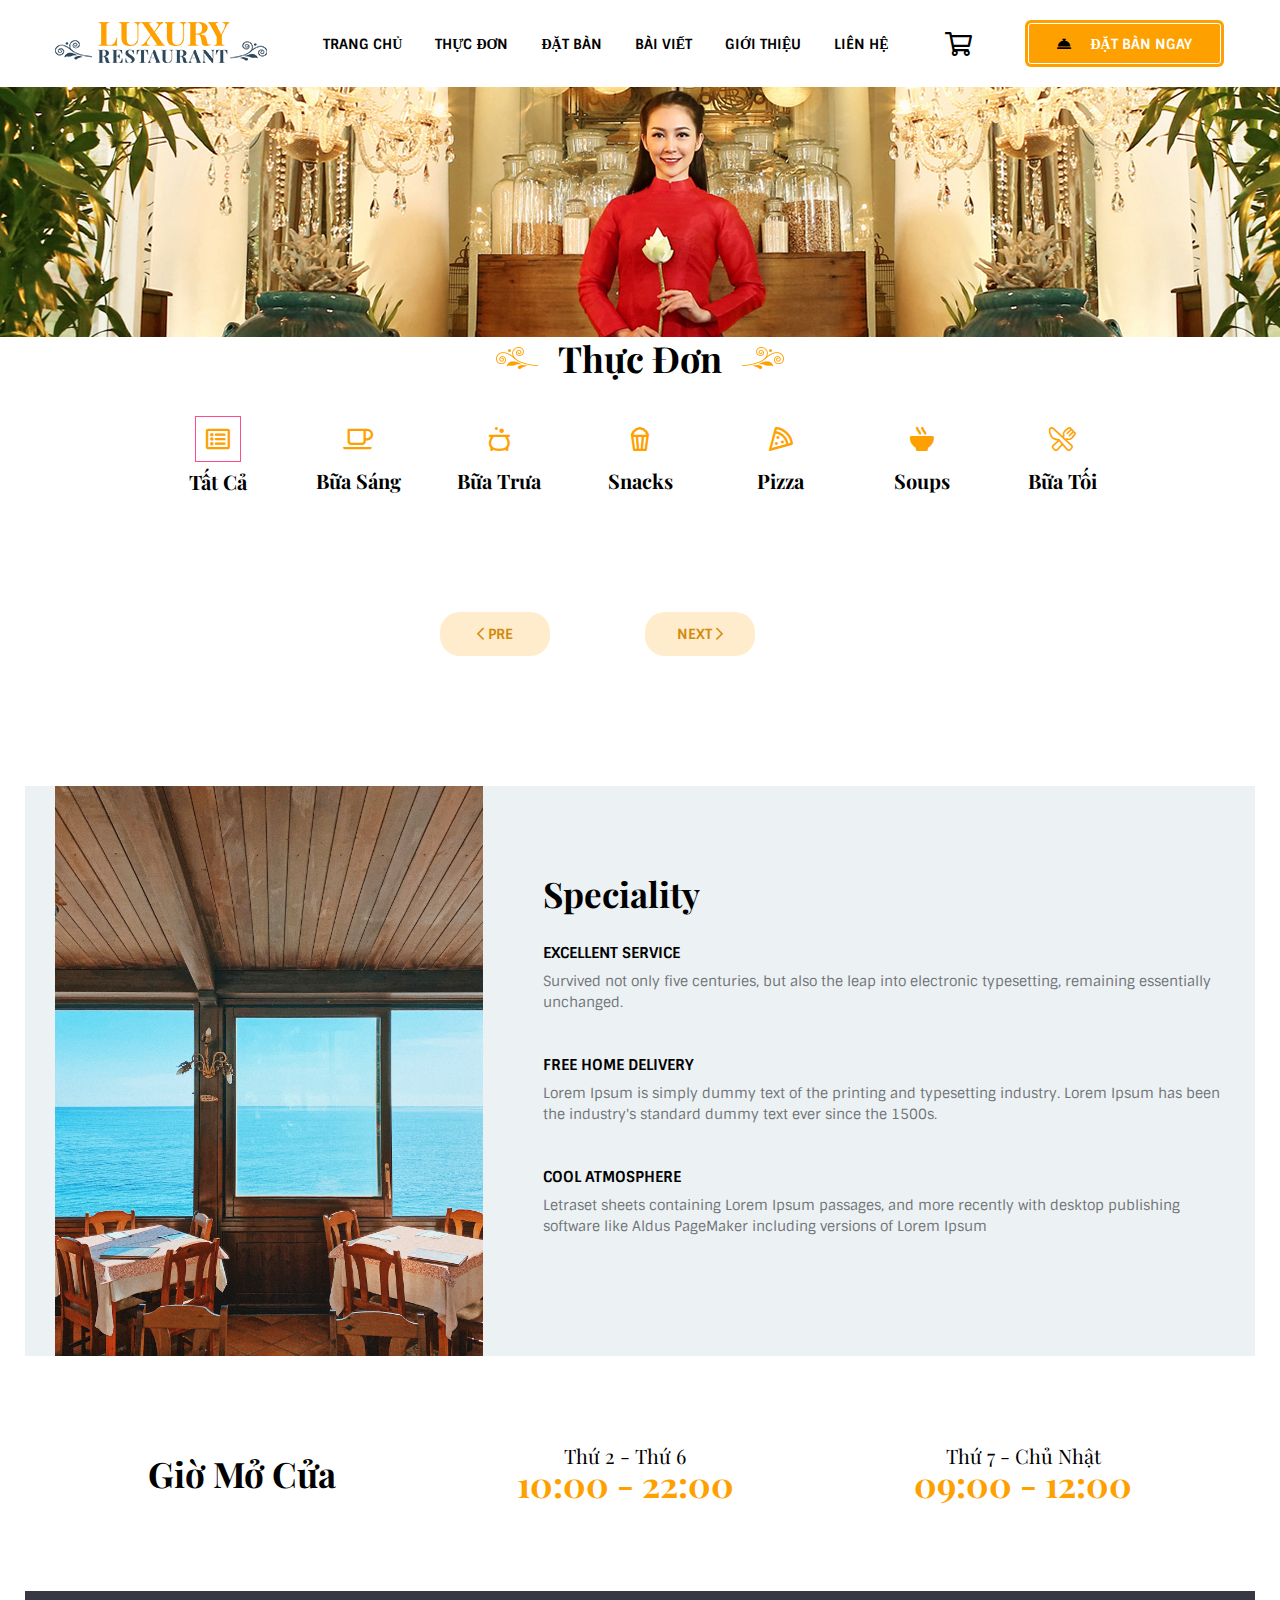
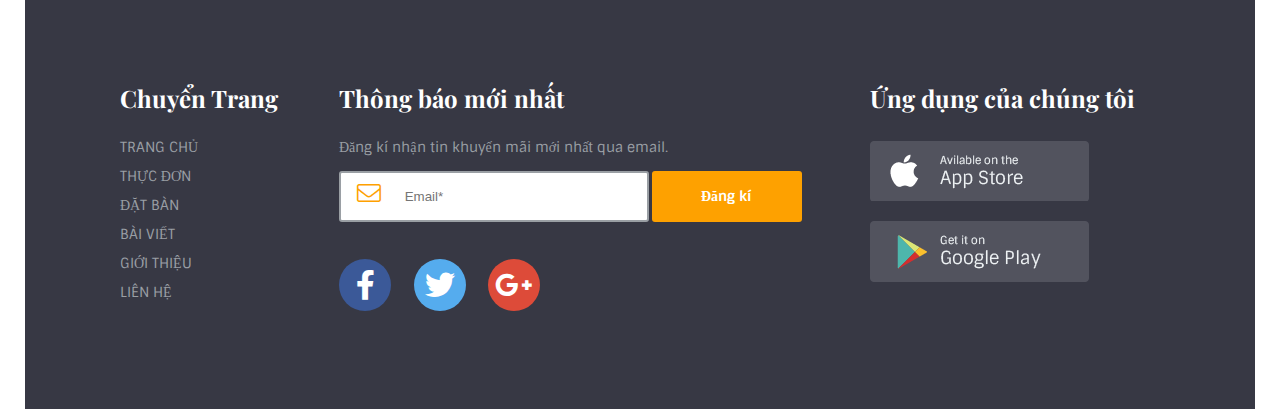
<file: menu.html>
<!DOCTYPE html>
<html lang="en">

<head>
    <meta charset="UTF-8">
    <meta name="viewport" content="width=device-width, initial-scale=1.0">
    <link rel="shortcut icon" type="image/x-icon" href="./src/image/logo-page.ico">
    <link rel="stylesheet" href="src/style/reset.css">
    <!-- goole font -->
    <link
        href="https://fonts.googleapis.com/css2?family=Playfair+Display:ital,wght@0,400;0,700;1,400;1,700&family=Sintony:wght@400;700&display=swap"
        rel="stylesheet">
    <!-- font awesome -->
    <link rel="stylesheet" href="src/style/all.css">
    <!-- my style -->
    <link rel="stylesheet" href="src/style/style.css">
    <title>Luxury Restaurant</title>
</head>

<body>
    <div class="wrapper">
        <header class="header header--page">
            <div class="container">
                <a href="./" id="logo" class="header__logo"> <img src="./src/image/logo-page.png" alt="logo"></a>
                <div class="header__menu-hamburger">
                    <div class="header__hamburger-bar" id="js-hamburger">
                    </div>
                    <ul class="header__hamburger-list">
                        <li class="header__hamburger-item">
                            <a href="./" class="header__hamburger-link">TRANG CHỦ</a>
                        </li>
                        <li class="header__hamburger-item">
                            <a href="./menu.html" class="header__hamburger-link">THỰC ĐƠN</a>
                        </li>
                        <li class="header__hamburger-item">
                            <a href="./booktable.html" class="header__hamburger-link">ĐẶT BÀN</a>
                        </li>
                        <li class="header__hamburger-item">
                            <a href="#" class="header__hamburger-link">BÀI VIẾT</a>
                        </li>
                        <li class="header__hamburger-item">
                            <a href="#" class="header__hamburger-link">GIỚI THIỆU</a>
                        </li>
                        <li class="header__hamburger-item">
                            <a href="#" class="header__hamburger-link">LIÊN HỆ</a>
                        </li>
                    </ul>
                </div>
                <div class="header__menu">
                    <ul class="header__menu-list">
                        <li class="header__menu-item">
                            <a href="./" class="header__menu-link">TRANG CHỦ</a>
                        </li>
                        <li class="header__menu-item">
                            <a href="#" class="header__menu-link">THỰC ĐƠN</a>
                        </li>
                        <li class="header__menu-item">
                            <a href="./booktable.html" class="header__menu-link">ĐẶT BÀN</a>
                        </li>
                        <li class="header__menu-item">
                            <a href="#" class="header__menu-link">BÀI VIẾT</a>
                        </li>
                        <li class="header__menu-item">
                            <a href="#" class="header__menu-link">GIỚI THIỆU</a>
                        </li>
                        <li class="header__menu-item">
                            <a href="./contact.html" class="header__menu-link">LIÊN HỆ</a>
                        </li>
                    </ul>
                </div>
                <a href="./shopping-cart.html" class="header__shopping-cart"><i class="far fa-shopping-cart "></i> <span
                        class="header__shopping-count js-shopping-cart">3</span></a>
                <a href="./booktable.html" class="header__book btn">
                    <i class="fas fa-concierge-bell"></i>
                    <span>ĐẶT BÀN NGAY</span>
                </a>
            </div>
        </header>
        <section class="banner-page">
            <div class="container">
                <img src="./src/image/page-banner-bg.jpg" alt="1970x250" class="banner-page__bg">
            </div>
        </section>
        <section class="breadscrumbs">
            <div class="container">
                <i class="breadscrumbs__decor breadscrumbs__decor--left sprite"></i>
                <h1 class="breadscrumbs__title">
                    Thực Đơn
                </h1>
                <i class="breadscrumbs__decor breadscrumbs__decor--right sprite"></i>
            </div>
        </section>
        <section class="dish">
            <div class="container">
                <div class="dish__select">
                    <a href="#" class="dish__option selected" menu-name="all">
                        <i class="far fa-list-alt"></i> <span>Tất Cả</span>
                    </a>
                    <a href="#" class="dish__option" menu-name="first">
                        <i class="far fa-coffee"></i> <span>Bữa Sáng</span>
                    </a>
                    <a href="#" class="dish__option" menu-name="lunch">
                        <i class="far fa-cauldron"></i> <span>Bữa Trưa</span>
                    </a>
                    <a href="#" class="dish__option" menu-name="snack">
                        <i class="far fa-popcorn"></i> <span>Snacks</span>
                    </a>
                    <a href="#" class="dish__option" menu-name="pizza">
                        <i class="far fa-pizza-slice"></i> <span>Pizza</span>
                    </a>
                    <a href="#" class="dish__option" menu-name="soup">
                        <i class="fas fa-soup"></i><span>Soups</span>
                    </a>
                    <a href="#" class="dish__option" menu-name="dinner">
                        <i class="fal fa-utensils-alt"></i> <span>Bữa Tối</span>
                    </a>
                </div>
                <ul class="dish__list js-dish-list"> 
                    <!-- <li class="dish__item" >
                        <img class="dish__thumbnail" src="https://images.unsplash.com/photo-1530805948738-95aa20739233?ixlib=rb-1.2.1&ixid=eyJhcHBfaWQiOjEyMDd9&auto=format&fit=crop&w=500&q=60" alt="370x233">
                        <div class="dish__detail">
                            <h6 class="dish__name">jumbo 1 carb thanroor</h6>
                            <p class="dish__desc">survived not only five centuries but the leap</p>
                             <div class="dish__bottom">
                                <div class="dish__bar"></div>
                                <div class="dish__price">60.000 đ</div>
                                <a href="#" class="dish__btn js-add-to-cart"><i class="far fa-cart-plus"></i></a>
                             </div>
                        </div>
                    </li> -->
                    
                </ul>
            </div>
        </section>
        <section class="pagination">
            <div class="container">
                <ul class="pagination__list">
                    <li class="pagination__item">
                        <a href="#" class="pagination__link pagination__link--prev btn btn--rounded "><i class="far fa-chevron-left"></i> PRE</a>
                    </li>
                    <!-- <li class="pagination__item">
                        <a href="#" class="pagination__link pagination__link pagination__link--firstClone btn btn--rounded"> ... </a>
                    </li> -->
                    <!-- <li class="pagination__item">
                        <a href="#" class="pagination__link pagination__link btn btn--rounded">1</a>
                    </li> -->
                    
                    <!-- <li class="pagination__item">
                        <a href="#" class="pagination__link pagination__link pagination__link--nextClone btn btn--rounded"> ... </a>
                    </li> -->
                    <li class="pagination__item">
                        <a href="#" class="pagination__link pagination__link--next show btn btn--rounded ">NEXT <i class="far fa-chevron-right"></i></a>
                    </li>
                </ul>
            </div>
        </section>
        <section class="services">
            <div class="container">
                <img class="services__image" src="./src/image/service.jpg" alt="">
                <div class="services__advan">
                    <h2 class="services__h2">Speciality</h2>
                    <div class="services__g">
                        <h6 class="services__name">EXCELLENT SERVICE</h6>
                        <p class="services__desc">Survived not only five centuries, but also the leap into electronic typesetting, remaining essentially unchanged. </p>
                    </div>
                    <div class="services__g">
                        <h6 class="services__name">FREE HOME DELIVERY</h6>
                        <p class="services__desc">Lorem Ipsum is simply dummy text of the printing and typesetting industry. Lorem Ipsum has been the industry's standard dummy text ever since the 1500s. </p>
                    </div>
                    <div class="services__g">
                        <h6 class="services__name">COOL ATMOSPHERE</h6>
                        <p class="services__desc">Letraset sheets containing Lorem Ipsum passages, and more recently with desktop publishing software like Aldus PageMaker including versions of Lorem Ipsum</p>
                    </div>
                </div>
            </div>
        </section>
        <section class="worktime">
            <div class="container">
                <h2 class="section-heading">Giờ Mở Cửa</h2>
                <div class="worktime__inweek">Thứ 2 - Thứ 6 <span>10:00 - 22:00</span></div>
                <div class="worktime__weeken">Thứ 7 - Chủ Nhật <span>09:00 - 12:00</span> </div>
            </div>
        </section>
        <footer class="footer">
            <div class="container">
                <div class=" footer__col footer__col--1">
                    <h3 class="footer__title">Chuyển Trang</h3>
                    <ul class="footer__menu-list">
                        <li class="footer__menu-item">
                            <a href="./" class="footer__menu-link">TRANG CHỦ</a>
                        </li>
                        <li class="footer__menu-item">
                            <a href="#" class="footer__menu-link">THỰC ĐƠN</a>
                        </li>
                        <li class="footer__menu-item">
                            <a href="./booktable.html" class="footer__menu-link">ĐẶT BÀN</a>
                        </li>
                        <li class="footer__menu-item">
                            <a href="#" class="footer__menu-link">BÀI VIẾT</a>
                        </li>
                        <li class="footer__menu-item">
                            <a href="#" class="footer__menu-link">GIỚI THIỆU</a>
                        </li>
                        <li class="footer__menu-item">
                            <a href="./contact.html" class="footer__menu-link">LIÊN HỆ</a>
                        </li>

                    </ul>
                </div>
                <div class="footer__col footer__col--2">
                    <h3 class="footer__title">Thông báo mới nhất</h3>
                    <p class="footer__p">Đăng kí nhận tin khuyến mãi mới nhất qua email.</p>
                    <form action="#" class="form-r" id="form-subcribe" method="POST">
                        <div class="form-r__item">
                            <i class=" form-r__icon fal fa-envelope"></i>
                            <input type="email" name="subcribe-email" id="subcribe-email" class="form-r__input"
                                placeholder=" Email*">
                        </div>
                    </form>
                    <a href="#" id="btn-subcribe" class="footer__btn btn">Đăng kí</a>
                    <div class="social">
                        <a href="#" class="social__icon social__icon--face"><i class="fab fa-facebook-f"></i></a>
                        <a href="#" class="social__icon social__icon--tw"><i class="fab fa-twitter"></i></a>
                        <a href="#" class="social__icon social__icon--google"><i class="fab fa-google-plus-g"></i></a>
                    </div>

                </div>
                <div class="footer__col footer__col--3">
                    <h3 class="footer__title">Ứng dụng của chúng tôi</h3>
                    <a href="#" class="footer__link footer__link--as sprite"></a>
                    <a href="#" class="footer__link footer__link--gs sprite"></a>
                </div>
            </div>
        </footer>
    </div>

    <!-- script lib-->
    <script src="./src/js/libs/sideNav.js"></script>
    <script src="./src/js/libs/validator.js"></script>
    <script src="./src/js/libs/cart.js"></script>
    <script src="./src/js/config/config.js"></script>
    <script src="./src/js/helper/helper.js"></script>
    <!-- menu.js -->
    <script src="./src/js/menu.js"></script>
</body>

</html>
</file>
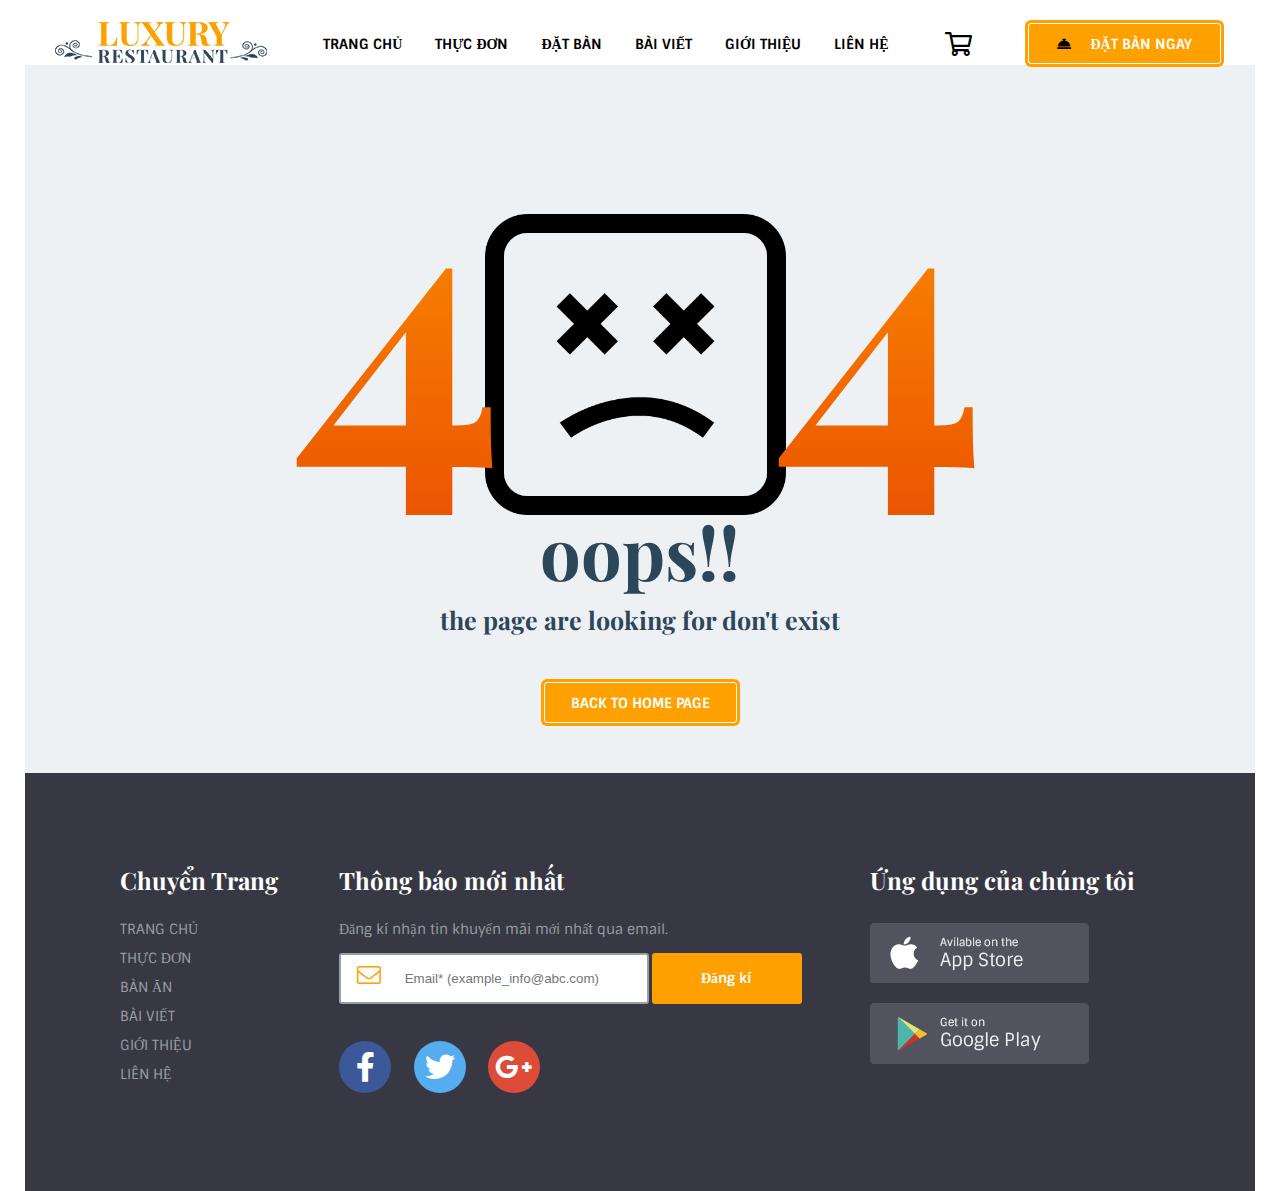
<file: product.html>
<!DOCTYPE html>
<html lang="en">

<head>
    <meta charset="UTF-8">
    <meta name="viewport" content="width=device-width, initial-scale=1.0">
    <link rel="shortcut icon" type="image/x-icon" href="./src/image/logo-page.ico">
    <link rel="stylesheet" href="src/style/reset.css">
    <!-- goole font -->
    <link
        href="https://fonts.googleapis.com/css2?family=Playfair+Display:ital,wght@0,400;0,700;1,400;1,700&family=Sintony:wght@400;700&display=swap"
        rel="stylesheet">
    <!-- font awesome -->
    <link rel="stylesheet" href="src/style/all.css">
    <!-- my style -->
    <link rel="stylesheet" href="src/style/style.css">
    <title>Luxury Restaurant</title>
</head>

<body>
    <div class="wrapper">
        <header class="header header--page">
            <div class="container">
                <a href="./" id="logo" class="header__logo"> <img src="./src/image/logo-page.png" alt="logo"></a>
                <div class="header__menu-hamburger">
                    <div class="header__hamburger-bar" id="js-hamburger">
                    </div>
                    <ul class="header__hamburger-list">
                        <li class="header__hamburger-item">
                            <a href="./" class="header__hamburger-link">TRANG CHỦ</a>
                        </li>
                        <li class="header__hamburger-item">
                            <a href="./menu.html" class="header__hamburger-link">THỰC ĐƠN</a>
                        </li>
                        <li class="header__hamburger-item">
                            <a href="./booktable.html" class="header__hamburger-link">ĐẶT BÀN</a>
                        </li>
                        <li class="header__hamburger-item">
                            <a href="#" class="header__hamburger-link">BÀI VIẾT</a>
                        </li>
                        <li class="header__hamburger-item">
                            <a href="./about.html" class="header__hamburger-link">GIỚI THIỆU</a>
                        </li>
                        <li class="header__hamburger-item">
                            <a href="./contact.html" class="header__hamburger-link">LIÊN HỆ</a>
                        </li>
                    </ul>
                </div>
                <div class="header__menu">
                    <ul class="header__menu-list">
                        <li class="header__menu-item">
                            <a href="./" class="header__menu-link">TRANG CHỦ</a>
                        </li>
                        <li class="header__menu-item">
                            <a href="./menu.html" class="header__menu-link">THỰC ĐƠN</a>
                        </li>
                        <li class="header__menu-item">
                            <a href="./booktable.html" class="header__menu-link">ĐẶT BÀN</a>
                        </li>
                        <li class="header__menu-item">
                            <a href="#" class="header__menu-link">BÀI VIẾT</a>
                        </li>
                        <li class="header__menu-item">
                            <a href="./about.html" class="header__menu-link">GIỚI THIỆU</a>
                        </li>
                        <li class="header__menu-item">
                            <a href="#" class="header__menu-link">LIÊN HỆ</a>
                        </li>
                    </ul>
                </div>
                <a href="./shopping-cart.html" class="header__shopping-cart"><i class="far fa-shopping-cart"></i> <span
                        class="header__shopping-count js-shopping-cart">3</span></a>
                <a href="./booktable.html" class="header__book btn">
                    <i class="fas fa-concierge-bell"></i>
                    <span>ĐẶT BÀN NGAY</span>
                </a>
            </div>
        </header>
        <section class="banner-page">
            <div class="container">
                <img src="./src/image/page-banner-bg.jpg" alt="1970x250" class="banner-page__bg">
            </div>
        </section>
        <section class="breadscrumbs">
            <div class="container">
                <i class="breadscrumbs__decor breadscrumbs__decor--left sprite"></i>
                <h1 class="breadscrumbs__title">
                    Món Ăn
                </h1>
                <i class="breadscrumbs__decor breadscrumbs__decor--right sprite"></i>
            </div>
        </section>
        <!-- START CONTETN OF  CHILD PAGE -->
        <section class="product">
            <div class="container">
                <div class="product__thumb">
                    <img src="./src/image/370x370.png" alt="370x370">
                    <i class="product__zoom-icon fas fa-search-plus"></i>
                </div>
                <div class="product__details js-product__details">
                    <div class="product__name"></div>
                    <div class="price">
                        <span class="old-price"></span>
                        <span class="new-price"></span>
                    </div>
                    <p class="product__summary">
                    </p>
                    <div class="product__choose-count">
                        <span class="decrease js-qty-down">-</span>
                        <input type="text" value="01">
                        <span class="increase js-qty-up">+</span>
                    </div>
                    <a href="#" class="product__add-btn btn js-add-to-cart">THÊM VÀO GIỎ</a>
                    <a href="#" class="product__buy btn js-buy " >MUA NGAY</a>
                  </div>
                </div>
        </section>
        <section class="related">
            <div class="container">
                <h2 class="section-heading">Món ăn cùng loại</h2>
                <ul class="related__list js-related-list">
                    <!-- <li class="related__item js-related-item">
                        <img src="./src/image/226x226.png" alt="226x226" class="related__image">
                        <h5 class="related__name">adzuki beans</h5>
                        <div class="price">
                            <span class="old-price">300.000 d</span>
                            <span class="new-price">200.000 d</span>
                         </div>
                         <a href="#" class="related__add-btn"><i class="far fa-plus"></i></a>
                    </li>                 -->
                </ul>
            </div>
        </section>
        <!-- END CONTENT OF CHILD PAGE -->
        <footer class=" footer">
            <div class="container">
                <div class=" footer__col footer__col--1">
                    <h3 class="footer__title">Chuyển Trang</h3>
                    <ul class="footer__menu-list">
                        <li class="footer__menu-item">
                            <a href="./" class="footer__menu-link">TRANG CHỦ</a>
                        </li>
                        <li class="footer__menu-item">
                            <a href="./menu.html" class="footer__menu-link">THỰC ĐƠN</a>
                        </li>
                        <li class="footer__menu-item">
                            <a href="./booktable.html" class="footer__menu-link">ĐẶT BÀN</a>
                        </li>
                        <li class="footer__menu-item">
                            <a href="#" class="footer__menu-link">BÀI VIẾT</a>
                        </li>
                        <li class="footer__menu-item">
                            <a href="./about.html" class="footer__menu-link">GIỚI THIỆU</a>
                        </li>
                        <li class="footer__menu-item">
                            <a href="./contact.html" class="footer__menu-link">LIÊN HỆ</a>
                        </li>

                    </ul>
                </div>
                <div class="footer__col footer__col--2">
                    <h3 class="footer__title">Thông báo mới nhất</h3>
                    <p class="footer__p">Đăng kí nhận tin khuyến mãi mới nhất qua email.</p>
                    <form action="#" class="form-r" id="form-subcribe" method="POST">
                        <div class="form-r__item">
                            <i class=" form-r__icon fal fa-envelope"></i>
                            <input type="email" name="subcribe-email" id="subcribe-email"
                                class="form-r__input" placeholder=" Email*">
                        </div>
                    </form>
                    <a href="#" id="btn-subcribe" class="footer__btn btn">Đăng kí</a>
                    <div class="social">
                        <a href="#" class="social__icon social__icon--face"><i
                                class="fab fa-facebook-f"></i></a>
                        <a href="#" class="social__icon social__icon--tw"><i class="fab fa-twitter"></i></a>
                        <a href="#" class="social__icon social__icon--google"><i
                                class="fab fa-google-plus-g"></i></a>
                    </div>

                </div>
                <div class="footer__col footer__col--3">
                    <h3 class="footer__title">Ứng dụng của chúng tôi</h3>
                    <a href="#" class="footer__link footer__link--as sprite"></a>
                    <a href="#" class="footer__link footer__link--gs sprite"></a>
                </div>
            </div>
        </footer>
    </div>

              <!-- script lib-->
    <script src="./src/js/libs/sideNav.js"></script>
    <script src="./src/js/libs/validator.js"></script>
    <script src="./src/js/libs/cart.js"></script>
    <script src="./src/js/config/config.js"></script>
    <script src="./src/js/helper/helper.js"></script>
    <!-- index.js -->
    <script src="./src/js/product.js"></script>
</body>

</html>
</file>
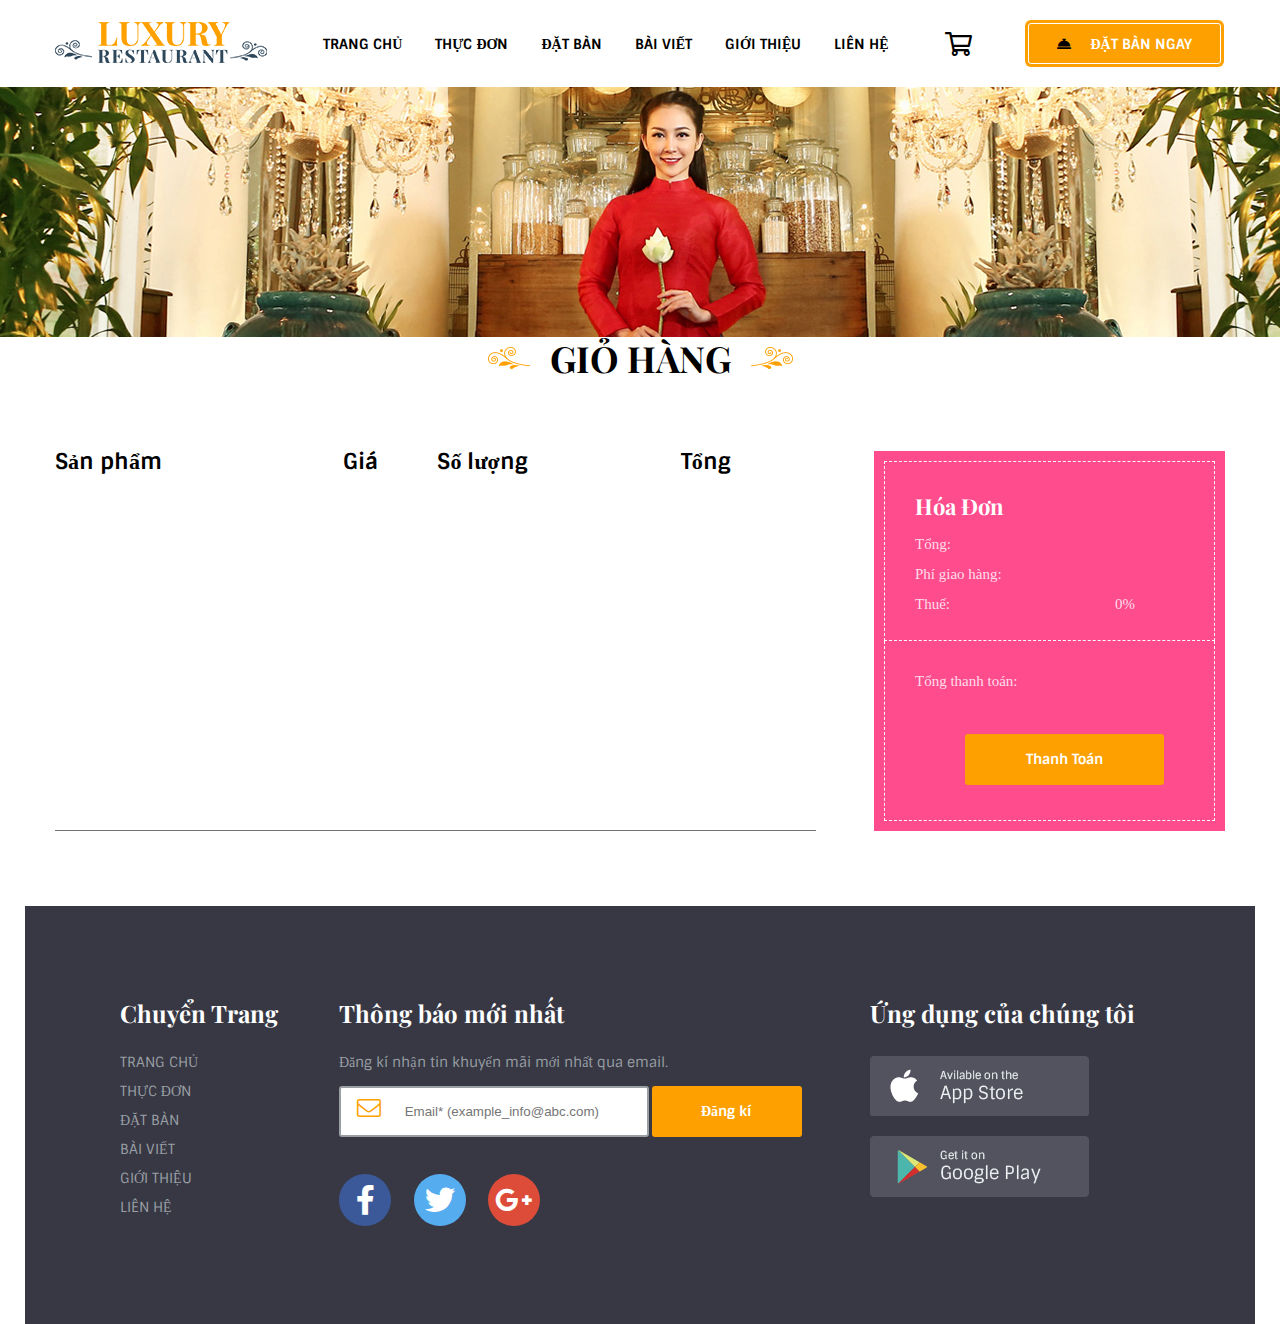
<file: shopping-cart.html>
<!DOCTYPE html>
<html lang="en">

<head>
    <meta charset="UTF-8">
    <meta name="viewport" content="width=device-width, initial-scale=1.0">
    <link rel="shortcut icon" type="image/x-icon" href="./src/image/logo-page.ico">
    <link rel="stylesheet" href="src/style/reset.css">
    <!-- goole font -->
    <link
        href="https://fonts.googleapis.com/css2?family=Playfair+Display:ital,wght@0,400;0,700;1,400;1,700&family=Sintony:wght@400;700&display=swap"
        rel="stylesheet">
    <!-- font awesome -->
    <link rel="stylesheet" href="src/style/all.css">
    <!-- my style -->
    <link rel="stylesheet" href="src/style/style.css">
    <title>Luxury Restaurant</title>
</head>

<body>
    <div class="wrapper">
        <header class="header header--page">
            <div class="container">
                <a href="./" id="logo" class="header__logo"> <img src="./src/image/logo-page.png" alt="logo"></a>
                <div class="header__menu-hamburger">
                    <div class="header__hamburger-bar" id="js-hamburger">
                    </div>
                    <ul class="header__hamburger-list">
                        <li class="header__hamburger-item">
                            <a href="./" class="header__hamburger-link">TRANG CHỦ</a>
                        </li>
                        <li class="header__hamburger-item">
                            <a href="./menu.html" class="header__hamburger-link">THỰC ĐƠN</a>
                        </li>
                        <li class="header__hamburger-item">
                            <a href="./booktable.html" class="header__hamburger-link">ĐẶT BÀN</a>
                        </li>
                        <li class="header__hamburger-item">
                            <a href="#" class="header__hamburger-link">BÀI VIẾT</a>
                        </li>
                        <li class="header__hamburger-item">
                            <a href="./about.html" class="header__hamburger-link">GIỚI THIỆU</a>
                        </li>
                        <li class="header__hamburger-item">
                            <a href="./contact.html" class="header__hamburger-link">LIÊN HỆ</a>
                        </li>
                    </ul>
                </div>
                <div class="header__menu">
                    <ul class="header__menu-list">
                        <li class="header__menu-item">
                            <a href="./" class="header__menu-link">TRANG CHỦ</a>
                        </li>
                        <li class="header__menu-item">
                            <a href="./menu.html" class="header__menu-link">THỰC ĐƠN</a>
                        </li>
                        <li class="header__menu-item">
                            <a href="./booktable.html" class="header__menu-link">ĐẶT BÀN</a>
                        </li>
                        <li class="header__menu-item">
                            <a href="#" class="header__menu-link">BÀI VIẾT</a>
                        </li>
                        <li class="header__menu-item">
                            <a href="./about.html" class="header__menu-link">GIỚI THIỆU</a>
                        </li>
                        <li class="header__menu-item">
                            <a href="./contact.html" class="header__menu-link">LIÊN HỆ</a>
                        </li>
                    </ul>
                </div>
                <a href="#" class="header__shopping-cart"><i class="far fa-shopping-cart"></i> <span
                        class="header__shopping-count js-shopping-cart">3</span></a>
                <a href="./booktable.html" class="header__book btn">
                    <i class="fas fa-concierge-bell"></i>
                    <span>ĐẶT BÀN NGAY</span>
                </a>
            </div>
        </header>
        <section class="banner-page">
            <div class="container">
                <img src="./src/image/page-banner-bg.jpg" alt="1970x250" class="banner-page__bg">
            </div>
        </section>
        <section class="breadscrumbs">
            <div class="container">
                <i class="breadscrumbs__decor breadscrumbs__decor--left sprite"></i>
                <h1 class="breadscrumbs__title">
                    GIỎ HÀNG
                </h1>
                <i class="breadscrumbs__decor breadscrumbs__decor--right sprite"></i>
            </div>
        </section>
        <!-- START CONTETN Ò  CHILD PAGE -->
        <section class="product-cart">
            <div class="container">
                <table class="product-cart__table js-cart__table">
                    <tr class="product-cart__row product-cart__row--head">
                        <td >Sản phẩm</td>
                        <td >Giá</td>
                        <td >Số lượng</td>
                        <td >Tổng</td>
                    </tr>
                    <!-- <tr class="product-cart__row product-cart__row--body">
                        <td class="product-cart__name">
                            <img src="./src/image/product-mini-thumbt.png" alt="" class="product__mini-thumb">
                            <a href="#" class="product-cart__btn-delete"><i class="far fa-times"></i></a>
                           <span> Ca Chep om dua</span>
                        </td>
                        <td class="product-cart__price">69.960 d</td>
                        <td class="product-cart__qty">
                            <input type="text" value="1">
                            <i class="fas fa-caret-up js-qty-up"></i>
                            <i class="fas fa-caret-down js-qty-down"></i>
                        </td>
                        <td class="product-cart__subtotal">69.960 d</td>
                    </tr>       -->
                       
                </table>
                <div class="bill">
                    <div class="bill__info">
                        <h5 class="bill__h5">
                            Hóa Đơn
                        </h5>
                        <table>
                            <tr >
                                <td>Tổng:</td>
                                <td class="bill__subtotal">656.321 vnd</td>
                            </tr>
                            <tr > 
                                <td>Phí giao hàng:</td>
                                <td class="bill__shipping-charge">32.123 vnd</td>
                            </tr>
                            <tr >
                                <td>Thuế:</td>
                                <td class="bill__tax">10.000 vnd</td>
                            </tr>
                            
                         </table>
                    </div>
                    <div class="bill__submit">
                        <table>
                            <tr>
                                <td>Tổng thanh toán:</td>
                                <td  class="bill__total">5.464.646 vnd</td>
                            </tr>
                        </table>
                        <a href="./checkout.html" class=" bill__take-order btn js-bill__take-order">Thanh Toán</a>
                    </div>
                </div>
            </div>
        </section>
        <!-- END CONTENT OF CHILD PAGE -->
        <footer class="footer">
            <div class="container">
                <div class=" footer__col footer__col--1">
                    <h3 class="footer__title">Chuyển Trang</h3>
                    <ul class="footer__menu-list">
                        <li class="footer__menu-item">
                            <a href="./" class="footer__menu-link">TRANG CHỦ</a>
                        </li>
                        <li class="footer__menu-item">
                            <a href="./menu.html" class="footer__menu-link">THỰC ĐƠN</a>
                        </li>
                        <li class="footer__menu-item">
                            <a href="./booktable.html" class="footer__menu-link">ĐẶT BÀN</a>
                        </li>
                        <li class="footer__menu-item">
                            <a href="#" class="footer__menu-link">BÀI VIẾT</a>
                        </li>
                        <li class="footer__menu-item">
                            <a href="./about.html" class="footer__menu-link">GIỚI THIỆU</a>
                        </li>
                        <li class="footer__menu-item">
                            <a href="./contact.html" class="footer__menu-link">LIÊN HỆ</a>
                        </li>

                    </ul>
                </div>
                <div class="footer__col footer__col--2">
                    <h3 class="footer__title">Thông báo mới nhất</h3>
                    <p class="footer__p">Đăng kí nhận tin khuyến mãi mới nhất qua email.</p>
                    <form action="#" class="form-r"  id="form-subcribe" method="POST">              
                        <div class="form-r__item">
                            <i class=" form-r__icon fal fa-envelope"></i>
                         <input type="email" name="subcribe-email" id="subcribe-email" class="form-r__input" placeholder=" Email* (example_info@abc.com)">
                        </div>
                    </form>  
                    <a href="#" id="btn-subcribe" class="footer__btn btn">Đăng kí</a>
                    <div class="social">
                        <a href="#" class="social__icon social__icon--face"><i class="fab fa-facebook-f"></i></a>
                        <a href="#" class="social__icon social__icon--tw"><i class="fab fa-twitter"></i></a>
                        <a href="#" class="social__icon social__icon--google"><i class="fab fa-google-plus-g"></i></a>
                    </div>

                </div>
                <div class="footer__col footer__col--3">
                    <h3 class="footer__title">Ứng dụng của chúng tôi</h3>
                    <a href="#" class="footer__link footer__link--as sprite"></a>
                    <a href="#" class="footer__link footer__link--gs sprite"></a>
                </div>
            </div>
        </footer>
    </div>

    <!-- script lib-->
    <script src="./src/js/libs/sideNav.js"></script>
    <script src="./src/js/libs/validator.js"></script>
    <script src="./src/js/libs/cart.js"></script>
    <script src="./src/js/config/config.js"></script>
    <script src="./src/js/helper/helper.js"></script>
    <!-- index.js -->
    <script src="./src/js/shoppingcart.js"></script>
</body>

</html>
</file>
<file: src/style/style.css>
.ellipsis {
  white-space: nowrap;
  overflow: hidden;
  text-overflow: ellipsis;
}

:root {
  font-size: 62.5%;
}

h1, h2, h3, h4, h5 {
  font-family: "Playfair Display", serif;
  font-weight: bold;
}

h6 {
  font-family: "Sintony", sans-serif;
  font-weight: bold;
}

p {
  font-family: "Sintony", sans-serif;
  font-weight: 300;
}

*,
*::before,
*::after {
  box-sizing: border-box;
}

a {
  text-decoration: none;
  color: white;
}

img {
  object-fit: cover;
}

.wrapper {
  max-width: 123rem;
  margin: 0 auto;
  overflow: hidden;
}

.container {
  max-width: 117rem;
  margin: 0 auto;
}
@media screen and (max-width: 1024px) {
  .container {
    padding-left: 1rem;
    padding-right: 1rem;
  }
}

.sprite {
  background-image: url("../image/icon.png");
  background-repeat: no-repeat;
}

.btn {
  display: block;
  width: 19.9rem;
  height: 5.1rem;
  font-size: 1.4rem;
  font-weight: bold;
  font-family: Sintony;
  text-align: center;
  line-height: 5.1rem;
  border-radius: 0.3rem;
  background-color: #fea100;
  cursor: pointer;
}
.btn--rounded {
  border-radius: 2rem;
}

.header {
  position: relative;
  top: 0;
  left: 0;
}
@media screen and (max-width: 576px) {
  .header {
    background: #000;
  }
}
.header .container {
  padding-top: 2.2rem;
  display: flex;
  align-items: center;
  justify-content: space-between;
  font-size: 1.4rem;
  font-weight: bold;
  font-family: Sintony;
}
@media screen and (max-width: 1024px) {
  .header .container {
    justify-content: space-around;
  }
}
@media screen and (max-width: 576px) {
  .header .container {
    justify-content: space-between;
  }
}
.header__logo {
  display: block;
}
.header__menu {
  display: block;
}
@media screen and (max-width: 1024px) {
  .header__menu {
    display: none;
  }
}
.header__menu-list {
  display: flex;
  align-items: center;
  justify-content: space-between;
}
.header__menu-item:not(:first-child) {
  margin-left: 3.3rem;
}
.header__menu-item:hover {
  border-bottom: 3px solid #fea100;
}
.header__menu-link {
  display: block;
  height: 4rem;
  text-align: center;
  line-height: 4rem;
}
.header__shopping-cart {
  position: relative;
}
@media screen and (max-width: 1024px) {
  .header__shopping-cart {
    margin-right: 5rem;
  }
}
.header__shopping-cart i {
  font-size: 2.4rem;
}
.header__shopping-count {
  width: 2.6rem;
  height: 2.6rem;
  text-align: center;
  line-height: 2.6rem;
  border-radius: 50%;
  background-color: #fe4c8d;
  position: absolute;
  top: -1.8rem;
  right: -2rem;
}
.header__book {
  width: 19.3rem;
  height: 4.1rem;
  text-align: center;
  line-height: 4.1rem;
  border: 1px solid white;
  box-shadow: 0 0 0 3px #fea100;
  margin-right: 0.4rem;
}
.header__book i {
  color: #000;
  margin-right: 1.5rem;
}
@media screen and (max-width: 1024px) {
  .header__book {
    display: none;
  }
}
.header__menu-hamburger {
  display: none;
}
@media screen and (max-width: 1024px) {
  .header__menu-hamburger {
    display: block;
  }
}
.header__hamburger-bar {
  width: 3rem;
  height: 0.3rem;
  background-color: white;
  position: relative;
  cursor: pointer;
  margin: 0 auto;
}
.header__hamburger-bar::before {
  content: "";
  width: 3rem;
  height: 0.3rem;
  display: block;
  position: absolute;
  top: -1rem;
  background-color: white;
}
.header__hamburger-bar::after {
  content: "";
  width: 3rem;
  height: 0.3rem;
  display: block;
  position: absolute;
  bottom: -1rem;
  background-color: white;
}
.header__hamburger-bar:hover {
  background-color: #fea100;
}
.header__hamburger-bar:hover::before {
  background-color: #fea100;
}
.header__hamburger-bar:hover::after {
  background-color: #fea100;
}
.header__hamburger-list {
  overflow-x: hidden;
  position: absolute;
  width: 0vw;
  height: 100vh;
  top: 9rem;
  left: 0;
  background-color: white;
  z-index: 5;
  transition: width 1s linear;
}
.header__hamburger-list.shown {
  display: block;
  width: 100vw;
}
.header__hamburger-item:not(:last-child) {
  margin-bottom: 3.3rem;
}
.header__hamburger-item:hover {
  background-color: #fea100;
}
.header__hamburger-link {
  display: block;
  width: 100%;
  height: 4rem;
  text-align: center;
  line-height: 4rem;
  color: #000;
}

.header--ontop {
  position: fixed;
  top: 0;
  left: 50%;
  transform: translateX(-50%);
  width: -webkit-fill-available;
  background-color: #e2daca;
  z-index: 30;
  animation: fadedown 1s ease-in-out;
}
.header--ontop a {
  color: #000;
}

@keyframes fadedown {
  from {
    top: -5rem;
  }
  to {
    top: 0;
  }
}
.slider {
  width: 100%;
  overflow: hidden;
  position: absolute;
  top: 0;
  left: 0;
  z-index: -1;
}
.slider__list {
  display: flex;
  align-items: center;
  justify-content: flex-start;
}
.slider__item {
  width: 100vw;
  min-height: 75rem;
}

.banner .container {
  text-align: center;
  color: white;
  padding-top: 24.8rem;
  padding-bottom: 14rem;
}
@media screen and (max-width: 576px) {
  .banner .container {
    padding-bottom: 0;
  }
}
.banner__title {
  font-size: 6.2rem;
  color: #fe4c8d;
}
@media screen and (max-width: 576px) {
  .banner__title {
    visibility: hidden;
  }
}
.banner__subtitle {
  display: block;
  font-size: 4.2rem;
}
@media screen and (max-width: 576px) {
  .banner__subtitle {
    visibility: hidden;
  }
}
.banner__icon {
  display: block;
  width: 3.7rem;
  height: 3.7rem;
  margin: 8.5rem auto 2rem;
}
.banner__p {
  text-transform: uppercase;
  color: #fea100;
}
.banner__phone {
  font-size: 3.6rem;
  font-weight: bold;
}
.banner__control a {
  display: block;
  position: absolute;
  top: 33rem;
}
.banner__control i {
  display: block;
  width: 4.5rem;
  height: 8.5rem;
  font-size: 4.5rem;
}
.banner__control .next {
  right: 5rem;
  color: #fea100;
}
@media screen and (max-width: 576px) {
  .banner__control .next {
    right: 1rem;
  }
}
.banner__control .prev {
  left: 5rem;
  color: #fea100;
}
@media screen and (max-width: 576px) {
  .banner__control .prev {
    left: 1rem;
  }
}

.food .container {
  padding: 10rem 0 8.5rem;
  display: flex;
  align-items: stretch;
  justify-content: space-between;
}
@media screen and (max-width: 768px) {
  .food .container {
    flex-wrap: wrap;
    padding-top: 11.5rem;
  }
}
.food__menu {
  width: calc(50% - 1.5rem);
}
@media screen and (max-width: 768px) {
  .food__menu {
    width: 100%;
  }
}
.food__menu-list {
  display: flex;
  align-items: flex-start;
  justify-content: center;
  flex-direction: column;
}
.food__menu-item {
  width: 100%;
  margin-right: 1rem;
  position: relative;
}
.food__menu-item:not(:last-child) {
  margin-bottom: 4.5rem;
}
.food__menu-item:not(:last-child)::after {
  content: "";
  width: 53rem;
  height: 0.1rem;
  background-color: #6f7376;
  position: absolute;
  left: 0;
  bottom: -2.2rem;
  opacity: 0.5;
}
@media screen and (max-width: 768px) {
  .food__menu-item:not(:last-child)::after {
    width: 70rem;
  }
}
.food__menu-item:last-child {
  margin-bottom: 5rem;
}
.food__menu-item:hover {
  border-right: 5px solid #fe4c8d;
}
.food__title {
  font-size: 3.5rem;
  margin-bottom: 3rem;
}
@media screen and (max-width: 768px) {
  .food__title {
    margin-top: 3rem;
  }
}
@media screen and (max-width: 576px) {
  .food__title {
    margin-top: 10rem;
  }
}
.food__name {
  font-size: 1.6rem;
  margin-bottom: 1rem;
  cursor: pointer;
}
@media screen and (max-width: 576px) {
  .food__name {
    max-width: 50%;
  }
}
.food__desc {
  max-width: 37rem;
  font-size: 1.4rem;
  font-weight: 300;
  color: #6f7376;
  line-height: 1.3;
}
@media screen and (max-width: 576px) {
  .food__desc {
    display: none;
  }
}
.food__price {
  position: absolute;
  top: 0;
  right: 7.5rem;
  font-size: 2rem;
  font-weight: bold;
  font-family: Playfair Display;
}
@media screen and (max-width: 576px) {
  .food__price {
    right: 2rem;
  }
}
@media screen and (max-width: 768px) {
  .food__btn {
    margin: 0 auto;
  }
}
.food__special {
  width: calc(50% - 1.5rem);
}
@media screen and (max-width: 768px) {
  .food__special {
    width: 100%;
  }
}

.special {
  display: flex;
  align-items: center;
  justify-content: flex-start;
  position: relative;
  z-index: 5;
}
@media screen and (max-width: 768px) {
  .special {
    display: flex;
    align-items: center;
    justify-content: center;
  }
}
@media screen and (max-width: 576px) {
  .special {
    flex-direction: column;
  }
}
.special__name {
  padding: 3rem 0 0 8rem;
  font-size: 2.2rem;
  font-weight: bold;
  font-family: Playfair Display;
  cursor: pointer;
}
.special__name span {
  display: block;
  color: #fea100;
  margin-top: 1.5rem;
}
.special__thumb {
  cursor: pointer;
  width: 32rem;
  height: 21rem;
  object-fit: cover;
}
.special__front, .special__behind {
  padding-bottom: 4.5rem;
  box-shadow: -2rem 0.5rem 8rem 0 #e6e6e6;
}
.special__front {
  background-color: #fff;
}
.special__behind {
  position: absolute;
  top: 2rem;
  right: 0;
  z-index: -1;
}
@media screen and (max-width: 768px) {
  .special__behind {
    position: relative;
  }
}

.form-warning {
  margin-top: 2rem;
  color: black;
  font-size: 1.4rem;
  line-height: 1.5;
}

.reserve {
  background-image: url("../image/1970x518.jpg");
}
.reserve .container {
  padding: 0 20rem 10rem;
}
@media screen and (max-width: 960px) {
  .reserve .container {
    padding: 0 5rem 5rem;
  }
}
@media screen and (max-width: 576px) {
  .reserve .container {
    padding: 0 1rem 5rem;
  }
}
.reserve .container .form-warning {
  color: #fff;
}
.reserve__method {
  display: flex;
  align-items: center;
  justify-content: space-between;
  max-width: 57rem;
  margin-top: 3.7rem;
}
@media screen and (max-width: 576px) {
  .reserve__method {
    flex-direction: column;
  }
}
.reserve__p {
  font-size: 1.3rem;
  font-weight: 700;
  font-family: Sintony;
  color: #fe4c8d;
}
.reserve__phone {
  font-size: 2.4rem;
  color: white;
}
.reserve .section-heading {
  padding-top: 10rem;
  padding-bottom: 3rem;
}
@media screen and (max-width: 768px) {
  .reserve__btn {
    margin: 2rem 0;
  }
}

.form-r {
  display: flex;
  align-items: center;
  justify-content: space-between;
  flex-wrap: wrap;
  margin-bottom: -1rem;
}
.form-r__input {
  width: 39rem;
  height: 5.1rem;
  border: none;
  outline: none;
  padding: 2rem 2rem 2rem 6rem;
  border-radius: 3px;
}
.form-r__input:placeholder {
  font-size: 1.4rem;
  font-weight: 300;
  font-family: Sintony;
  color: #363d43;
}
@media screen and (max-width: 1024px) {
  .form-r__input {
    width: 100%;
  }
}
.form-r__item {
  width: calc(50% - 1.5rem);
  position: relative;
  margin-bottom: 1rem;
}
@media screen and (max-width: 1024px) {
  .form-r__item {
    width: 100%;
  }
}
.form-r__icon {
  font-size: 2.4rem;
  position: absolute;
  left: 3rem;
  top: 1rem;
  transform: translateX(-50%);
}

.section-heading {
  font-size: 3.5rem;
  text-align: center;
  color: white;
}

.worktime {
  padding: 9rem 0;
}
.worktime .container {
  display: flex;
  align-items: center;
  justify-content: space-between;
  max-width: 80%;
}
@media screen and (max-width: 576px) {
  .worktime .container {
    max-width: 100%;
  }
}
.worktime .section-heading {
  color: #000;
}
@media screen and (max-width: 768px) {
  .worktime .section-heading {
    display: none;
  }
}
.worktime__inweek, .worktime__weeken {
  font-size: 2rem;
  font-weight: italic;
  font-family: Playfair Display;
  text-align: center;
}
.worktime span {
  display: block;
  font-size: 3.5rem;
  font-weight: bold;
  color: #fea100;
}

.footer {
  background-color: #373844;
  padding: 9.5rem;
}
@media screen and (max-width: 768px) {
  .footer {
    padding: 4.5rem 0 0;
  }
  .footer__col:not(:last-child) {
    padding-bottom: 2rem;
    border-bottom: 3px solid #9a9fa4;
  }
}
.footer .container {
  display: flex;
  align-items: stretch;
  justify-content: space-between;
}
@media screen and (max-width: 768px) {
  .footer .container {
    flex-direction: column;
  }
}
.footer__col--2 {
  width: 47rem;
}
@media screen and (max-width: 768px) {
  .footer__col--2 {
    width: 100%;
    margin: 3rem 0;
    text-align: center;
  }
}
.footer__title {
  font-size: 2.4rem;
  color: white;
  margin-bottom: 3rem;
}
@media screen and (max-width: 768px) {
  .footer__title {
    text-align: left;
  }
}
.footer__menu-item {
  margin-bottom: 1.5rem;
}
@media screen and (max-width: 768px) {
  .footer__menu-item {
    text-align: center;
  }
}
.footer__menu-link {
  font-size: 1.4rem;
  font-weight: 300;
  font-family: Sintony;
  color: #9a9fa4;
}
@media screen and (max-width: 768px) {
  .footer__menu-link {
    font-size: 2.4rem;
  }
}
.footer__p {
  font-size: 1.4rem;
  font-weight: 300;
  font-family: Sintony;
  color: #9a9fa4;
}
.footer__btn {
  width: 15rem;
  display: inline-block;
}
@media screen and (max-width: 576px) {
  .footer__btn {
    display: block;
    margin: 2rem auto 0;
  }
}
.footer__link {
  display: block;
  width: 29rem;
  height: 6.1rem;
  margin-bottom: 2rem;
}
@media screen and (max-width: 768px) {
  .footer__link {
    margin: 1rem auto;
  }
}
.footer__link--as {
  background-position: 0px -70px;
}
.footer__link--gs {
  background-position: 0px -150px;
}
.footer .form-r {
  display: inline-block;
  margin: 1.7rem 0 0;
}
.footer .form-r__input {
  width: 31rem;
  border: 2px solid #9a9fa4;
}
.footer .form-r__item {
  margin-bottom: 0;
}
.footer .form-r__icon {
  color: #fea100;
}

.social {
  margin-top: 3.7rem;
}
.social__icon {
  display: inline-block;
  width: 5.2rem;
  height: 5.2rem;
  border-radius: 50%;
  text-align: center;
  margin-right: 2rem;
}
.social i {
  font-size: 3rem;
  line-height: 5.2rem;
}
.social__icon--face {
  background-color: #3b5998;
}
.social__icon--tw {
  background-color: #55acee;
}
.social__icon--google {
  background-color: #dd4b39;
}

.header--page .header__menu-link {
  color: #000;
}
.header--page .header__shopping-cart i {
  color: #000;
}
@media screen and (max-width: 1024px) {
  .header--page .header__hamburger-bar {
    background-color: #000;
  }
  .header--page .header__hamburger-bar::after, .header--page .header__hamburger-bar::before {
    background-color: #000;
  }
}
@media screen and (max-width: 576px) {
  .header--page {
    background-color: #fff;
  }
}

.banner-page .container {
  padding-bottom: 27.5rem;
}
.banner-page__bg {
  width: 100%;
  max-height: 25rem;
  min-height: 25rem;
  position: absolute;
  top: 8.7rem;
  left: 0;
  z-index: 1;
}

.breadscrumbs {
  position: relative;
  z-index: 3;
}
.breadscrumbs .container {
  display: flex;
  align-items: center;
  justify-content: center;
}
.breadscrumbs__title {
  font-size: 3.6rem;
  margin: 0 2rem;
}
@media screen and (max-width: 576px) {
  .breadscrumbs__title {
    font-size: 2.6rem;
  }
}
.breadscrumbs__decor {
  display: block;
  width: 4.2rem;
  height: 2.2rem;
}
.breadscrumbs__decor--left {
  background-position: -121px 0px;
}
.breadscrumbs__decor--right {
  background-position: -241px 0px;
}

.dish__select {
  width: 80%;
  margin: 4rem auto;
  display: flex;
  align-items: center;
  justify-content: space-between;
}
@media screen and (max-width: 576px) {
  .dish__select {
    flex-wrap: wrap;
    align-items: flex-start;
  }
}
@media screen and (max-width: 576px) {
  .dish__select {
    width: 100%;
    margin-bottom: 2rem;
  }
}
.dish__option {
  width: calc(14% - 4rem);
  color: #000;
  text-align: center;
  font-size: 2rem;
  font-weight: bold;
  font-family: Playfair Display;
  display: flex;
  align-items: center;
  justify-content: center;
  flex-direction: column;
}
@media screen and (max-width: 576px) {
  .dish__option {
    width: calc(33.33%);
    margin-bottom: 2rem;
  }
}
.dish__option i {
  display: block;
  font-size: 2.4rem;
  padding: 1rem;
  margin-bottom: 1rem;
  color: #fea100;
  text-align: center;
}
@media screen and (max-width: 576px) {
  .dish__option i {
    margin-bottom: 1rem;
  }
}
.dish .selected i {
  border: 1px solid #fe4c8d;
}
.dish__list {
  display: grid;
  grid-template-columns: repeat(3, 1fr);
  row-gap: 5rem;
  column-gap: 3rem;
}
@media screen and (max-width: 1024px) {
  .dish__list {
    grid-template-columns: repeat(2, 1fr);
  }
}
@media screen and (max-width: 576px) {
  .dish__list {
    grid-template-columns: repeat(1, 1fr);
  }
}
.dish__item {
  border: 1px solid #6f7376;
  overflow: hidden;
}
.dish__thumbnail {
  width: 37rem;
  height: 23.3rem;
  object-fit: cover;
  cursor: pointer;
}
@media screen and (max-width: 1024px) {
  .dish__thumbnail {
    width: 100%;
  }
}
.dish__thumbnail:hover {
  transform: scale(1.2);
}
.dish__detail {
  height: 23rem;
  padding: 3.5rem 2.5rem 0;
  display: flex;
  align-items: flex-start;
  justify-content: space-between;
  flex-direction: column;
}
.dish__bottom {
  width: 100%;
}
.dish__name {
  font-size: 1.6rem;
  font-weight: bold;
  margin-bottom: 1rem;
  cursor: pointer;
}
.dish__desc {
  font-size: 1.4rem;
  font-weight: 300;
  color: #6f7376;
  margin-bottom: auto;
}
.dish__price {
  padding: 2rem 0;
  font-size: 2.6rem;
  font-weight: bold;
  font-family: Playfair Display;
  color: #fea100;
  float: left;
}
.dish__bar {
  width: 100%;
  height: 0.1rem;
  background-color: #6f7376;
}
.dish__btn {
  color: #000;
  float: right;
  padding: 1.5rem 0;
}
.dish__btn i {
  font-size: 3.2rem;
}
.dish__btn:hover {
  color: #fea100;
}

.pagination .container {
  padding: 8rem 0rem 3rem;
}
.pagination__list {
  display: flex;
  align-items: center;
  justify-content: center;
}
@media screen and (max-width: 768px) {
  .pagination__list {
    flex-wrap: wrap;
  }
}
.pagination__item:not(.pagination__item[display=none]) {
  width: 16.67%;
}
.pagination__item:not(:first-child) {
  margin-left: 1rem;
}
@media screen and (max-width: 576px) {
  .pagination__item {
    margin-bottom: 1rem;
    order: 1;
  }
  .pagination__item:first-child {
    order: 2;
  }
  .pagination__item:last-child {
    order: 3;
  }
}
.pagination__link {
  background-color: transparent;
  border: 1px solid #6f7376;
  width: 8.4rem;
  height: 4.4rem;
  color: #000;
  font-size: 1.4rem;
  text-align: center;
  line-height: 4.4rem;
}
.pagination__link.active {
  border: 1px solid #fea100;
}
.pagination__link--next {
  color: #d38a0c;
  background-color: rgba(254, 161, 0, 0.2);
  width: 11rem;
  border: none;
}
.pagination__link--prev {
  color: #d38a0c;
  background-color: rgba(254, 161, 0, 0.2);
  width: 11rem;
  border: none;
}
.pagination__link--lastClone, .pagination__link--firstClone {
  display: none;
}
.pagination__link--lastClone.show, .pagination__link--firstClone.show {
  display: block;
}

.services {
  margin-top: 10rem;
  background-color: #ecf1f4;
}
.services .container {
  display: flex;
  align-items: stretch;
  justify-content: space-between;
}
@media screen and (max-width: 768px) {
  .services .container {
    flex-direction: column;
  }
}
.services__image {
  width: 56rem;
  height: 57rem;
  object-fit: cover;
}
@media screen and (max-width: 768px) {
  .services__image {
    width: 100%;
  }
}
.services__advan {
  padding: 9rem 0 10rem 6rem;
}
.services__h2 {
  font-size: 3.5rem;
  font-weight: bold;
  margin-bottom: 3.5rem;
}
.services__name {
  font-size: 1.5rem;
  font-weight: bold;
  margin-bottom: 1rem;
}
.services__desc {
  font-size: 1.4rem;
  font-weight: 300;
  color: #6f7376;
  line-height: 1.5;
}
.services__g:not(:last-child) {
  margin-bottom: 4.5rem;
}

.booktable .container {
  padding-top: 10rem;
}
.booktable .form-r__item {
  width: calc(33.33% - 1.5rem);
  margin-bottom: 2rem;
}
@media screen and (max-width: 1024px) {
  .booktable .form-r__item {
    width: calc(50% - 1.5rem);
  }
}
@media screen and (max-width: 768px) {
  .booktable .form-r__item {
    width: calc(100%);
    margin-bottom: 1rem;
  }
}
.booktable .form-r__item--spec {
  width: 100%;
}
.booktable .form-r__input {
  width: 37rem;
  border-bottom: 1px solid #6f7376;
  border-radius: 0;
  font-size: 2rem;
}
@media screen and (max-width: 768px) {
  .booktable .form-r__input {
    width: 100%;
  }
}
.booktable .form-r__input--multi {
  width: 100%;
  height: 100%;
  border: none;
  border-bottom: 1px solid #6f7376;
}
.booktable .reserve__method {
  margin: 0 auto;
}
.booktable .reserve__btn {
  margin: 0 auto;
}

.type {
  background-image: url(../image/section-bg.jpg);
}
.type .container {
  padding: 9.5rem 0;
}
.type .section-heading {
  color: #000;
}
.type__content {
  margin-top: 3rem;
  display: flex;
  align-items: stretch;
  justify-content: space-between;
}
@media screen and (max-width: 768px) {
  .type__content {
    flex-wrap: wrap;
  }
}
.type__item {
  width: calc(33.33% - 2rem);
  border: 1px solid #6f7376;
}
@media screen and (max-width: 768px) {
  .type__item {
    width: calc(50% - 2rem);
    margin-bottom: 1rem;
  }
}
@media screen and (max-width: 576px) {
  .type__item {
    width: 100%;
    margin-bottom: 1rem;
  }
}
.type__item--intro {
  background-color: #fe4c8d;
  text-align: center;
}
@media screen and (max-width: 768px) {
  .type__item--intro {
    order: 3;
    margin: 0 auto;
  }
}
.type__image {
  width: 100%;
}
.type__info {
  padding: 4rem;
}
.type__h5 {
  font-size: 2.6rem;
  margin-bottom: 2rem;
}
.type__desc {
  font-size: 1.4rem;
  color: #6f7376;
  line-height: 1.5;
}
.type__s {
  color: white;
}
.type__s:nth-child(1) {
  margin: 8rem 0 4rem;
}
.type__s i {
  font-size: 3.2rem;
  display: block;
  margin-bottom: 1.5rem;
}
.type__s a {
  font-size: 2.4rem;
  font-weight: 600;
  font-family: Playfair Display;
}
.type__s span {
  display: block;
  padding-top: 1rem;
  font-size: 1.3rem;
  font-weight: 600;
  font-family: Sintony;
}

.product-cart .container {
  display: flex;
  align-items: stretch;
  justify-content: space-between;
  padding: 7.5rem 0;
}
@media screen and (max-width: 960px) {
  .product-cart .container {
    flex-wrap: wrap;
  }
}
.product-cart__table {
  width: 65%;
}
@media screen and (max-width: 960px) {
  .product-cart__table {
    width: 100%;
  }
}
.product-cart__row {
  border-bottom: 1px solid #6f7376;
}
.product-cart__row--head td {
  font-size: 2.2rem;
  font-weight: bold;
  font-family: Sintony;
  padding-bottom: 1rem;
}
@media screen and (max-width: 576px) {
  .product-cart__row--head td {
    font-size: 1.5rem;
  }
}
.product-cart__row--body td {
  padding: 1.7rem 0;
  vertical-align: middle;
}
.product-cart__mini-thumb {
  width: 11.5rem;
  height: 11.5rem;
}
@media screen and (max-width: 576px) {
  .product-cart__mini-thumb {
    width: 7.5rem;
    height: 7.5rem;
  }
}
.product-cart__name {
  display: flex;
  align-items: center;
  justify-content: flex-start;
  position: relative;
  font-size: 1.5rem;
  font-weight: bold;
  text-transform: uppercase;
}
.product-cart__name span {
  padding-left: 3rem;
}
@media screen and (max-width: 576px) {
  .product-cart__name span {
    padding-left: 1rem;
  }
}
.product-cart__price, .product-cart__subtotal {
  font-size: 1.5rem;
  font-weight: bold;
  width: 10rem;
}
.product-cart__qty {
  position: relative;
}
.product-cart__qty input {
  display: block;
  width: 4rem;
  height: 4rem;
  text-align: center;
  line-height: 4rem;
  border: 1px solid #6f7376;
}
@media screen and (max-width: 576px) {
  .product-cart__qty input {
    width: 3rem;
    height: 3rem;
    text-align: center;
    line-height: 2rem;
    border: none;
  }
}
.product-cart__qty i {
  font-size: 2.4rem;
  position: absolute;
  right: 6rem;
  top: 5rem;
  cursor: pointer;
}
@media screen and (max-width: 576px) {
  .product-cart__qty i {
    font-size: 1.8rem;
    right: 4rem;
    top: 4rem;
  }
}
.product-cart__qty i:last-child {
  top: 7rem;
}
@media screen and (max-width: 576px) {
  .product-cart__qty i:last-child {
    top: 5rem;
  }
}
.product-cart__qty i:hover {
  color: #fea100;
}
.product-cart__btn-delete {
  display: block;
  width: 3.2rem;
  height: 3.2rem;
  border-radius: 50%;
  position: absolute;
  top: 2rem;
  left: 8rem;
  background-color: #ff0000;
}
@media screen and (max-width: 576px) {
  .product-cart__btn-delete {
    width: 2.4rem;
    height: 2.4rem;
  }
}
@media screen and (max-width: 576px) {
  .product-cart__btn-delete {
    top: 1rem;
    left: 7rem;
  }
}
.product-cart__btn-delete i {
  display: block;
  font-size: 3.2rem;
  text-align: center;
}
@media screen and (max-width: 576px) {
  .product-cart__btn-delete i {
    font-size: 2.4rem;
  }
}

.bill {
  width: 30%;
  max-height: 38rem;
  background-color: #fe4c8d;
  color: white;
  padding: 1rem;
  display: flex;
  align-items: flex-start;
  justify-content: center;
  flex-wrap: wrap;
}
@media screen and (max-width: 960px) {
  .bill {
    width: 100%;
  }
}
.bill__info {
  padding: 3.3rem 0 1.5rem 3rem;
  width: 100%;
  height: 50%;
  border: 1px dashed white;
}
.bill td {
  font-size: 1.5rem;
  font-weight: 300;
  color: #ffdeea;
  margin-bottom: 1.5rem;
  height: 3rem;
}
.bill td:not([class]) {
  width: 20rem;
}
.bill__h5 {
  font-size: 2.2rem;
  font-weight: bold;
  margin-bottom: 2rem;
}
.bill__submit {
  width: 100%;
  height: 50%;
  border: 1px dashed white;
  border-top: none;
  padding: 3.3rem 0 1.5rem 3rem;
}
.bill__total {
  font-size: 1.5rem;
  font-weight: bold;
  color: white;
}
.bill__take-order {
  margin: 3rem auto;
}

.checkout .container {
  display: flex;
  align-items: flex-start;
  justify-content: space-between;
  padding-top: 9.5rem;
  padding-bottom: 9.5rem;
}
@media screen and (max-width: 768px) {
  .checkout .container {
    flex-wrap: wrap;
  }
}
.checkout .form-r {
  width: calc(50% - 1.5rem);
}
@media screen and (max-width: 768px) {
  .checkout .form-r {
    width: 100%;
    order: 2;
  }
}
.checkout .form-r__item {
  width: 100%;
}
.checkout .form-r__input {
  width: 100%;
  border-radius: none;
  border-bottom: 1px solid #6f7376;
}
@media screen and (max-width: 768px) {
  .checkout .form-r__item:first-child {
    margin-top: 2rem;
  }
  .checkout .form-r__item:first-child input {
    border-top: 1px solid #6f7376;
  }
}
.checkout .form-r__input--multi {
  width: 100%;
  height: 100%;
}
.checkout .bill {
  width: calc(50% - 1.5rem);
  max-height: none;
  justify-content: flex-start;
}
@media screen and (max-width: 768px) {
  .checkout .bill {
    width: 100%;
    order: 1;
  }
}
.checkout .bill__payment-method {
  margin-left: 3.3rem;
  margin-top: 2rem;
}
.checkout .bill__card {
  display: inline-block;
  width: 6.5rem;
  height: 3.9rem;
  cursor: pointer;
}
.checkout .bill__card--visa {
  background-position: -1px -279px;
}
.checkout .bill__card--master {
  background-position: -72px -279px;
}
.checkout .bill__card--cirrus {
  background-position: -146px -279px;
}
.checkout .bill__card--discover {
  background-position: -218px -279px;
}

.ckeckbox-container {
  display: block;
  position: relative;
  padding-left: 3.5rem;
  padding-top: 0.5rem;
  margin-bottom: 2rem;
  cursor: pointer;
  -webkit-user-select: none;
  -moz-user-select: none;
  -ms-user-select: none;
  user-select: none;
}
.ckeckbox-container:hover .input ~ .checkmask {
  background-color: #ccc;
}
.ckeckbox-container input:checked ~ .checkmask {
  background-color: white;
}
.ckeckbox-container input:checked ~ .checkmask:after {
  display: block;
}
.ckeckbox-container .checkmask:after {
  left: 9px;
  top: 5px;
  width: 5px;
  height: 10px;
  border: solid #fe4c8d;
  border-width: 0 3px 3px 0;
  -webkit-transform: rotate(45deg);
  -ms-transform: rotate(45deg);
  transform: rotate(45deg);
}
.ckeckbox-container input {
  position: absolute;
  opacity: 0;
  cursor: pointer;
  height: 0;
  width: 0;
}
.ckeckbox-container .checkmask {
  position: absolute;
  top: 0;
  left: 0;
  height: 25px;
  width: 25px;
  border-radius: 50%;
  background-color: #eee;
}
.ckeckbox-container .checkmask::after {
  content: "";
  position: absolute;
  display: none;
}

.product .container {
  display: flex;
  align-items: stretch;
  justify-content: space-between;
  padding: 9rem 0;
}
@media screen and (max-width: 960px) {
  .product .container {
    flex-wrap: wrap;
  }
}
.product__thumb {
  width: calc(50% - 1.5rem);
  position: relative;
  padding: 0 10rem;
}
@media screen and (max-width: 1024px) {
  .product__thumb {
    padding: 0 6rem;
  }
}
@media screen and (max-width: 960px) {
  .product__thumb {
    width: 100%;
    padding: 0;
  }
}
.product__thumb img {
  max-width: 100%;
}
.product__thumb img:hover {
  transform: scale(1.54, 1.151);
}
.product__thumb::before {
  content: "";
  width: 100%;
  height: 1px;
  background-color: #6f7376;
  position: absolute;
  top: -2.8rem;
  left: 0;
}
.product__thumb::after {
  content: "";
  width: 100%;
  height: 1px;
  background-color: #6f7376;
  position: absolute;
  bottom: -2.8rem;
  left: 0;
}
.product__zoom-icon {
  font-size: 2.4rem;
  position: absolute;
  right: 0;
  bottom: 0;
}
.product__zoom-icon:hover {
  color: #fea100;
  cursor: pointer;
}
.product__details {
  width: calc(50% - 1.5rem);
}
@media screen and (max-width: 960px) {
  .product__details {
    margin-top: 5rem;
    width: 100%;
    text-align: center;
  }
}
.product__name {
  font-size: 3.5rem;
  font-weight: bold;
  font-family: Playfair Display;
  margin-bottom: 8rem;
}
.product__summary {
  font-size: 1.4rem;
  color: #6f7376;
  margin-bottom: 6rem;
}
.product__choose-count {
  display: inline-block;
  width: max-content;
  position: relative;
}
.product__choose-count input {
  width: 11.3rem;
  height: 5.1rem;
  border: 1px solid #6f7376;
  padding-left: 4rem;
  font-size: 2rem;
}
.product__choose-count span {
  font-size: 3rem;
  font-weight: bold;
  position: absolute;
  cursor: pointer;
}
.product__choose-count .decrease {
  top: 1rem;
  left: 1.5rem;
}
.product__choose-count .increase {
  top: 1rem;
  right: 1.5rem;
}
.product__add-btn {
  display: inline-block;
  background-color: rgba(254, 161, 0, 0.2);
  color: #d38a0c;
  margin: 1rem;
}
.product__buy {
  display: inline-block;
}

.price {
  font-size: 2.4rem;
  font-weight: bold;
  font-family: Sintony;
  margin-bottom: 2rem;
}
.price .old-price {
  font-size: 1.8rem;
  font-weight: 300;
  color: #6f7376;
  text-decoration: line-through;
}

.related .container {
  padding-bottom: 5rem;
}
.related .section-heading {
  color: #000;
  text-align: left;
  margin: 2rem 0;
}
.related__list {
  display: flex;
  align-items: center;
  justify-content: space-between;
}
@media screen and (max-width: 960px) {
  .related__list {
    flex-wrap: wrap;
    margin-bottom: -3rem;
  }
}
.related__item {
  width: calc(25% - 2.25rem);
  padding-bottom: 5rem;
  border-bottom: 1px solid #6f7376;
  position: relative;
  text-align: center;
}
@media screen and (max-width: 960px) {
  .related__item {
    width: calc(50% - 2.25rem);
    margin-bottom: 3rem;
  }
}
@media screen and (max-width: 576px) {
  .related__item {
    width: 100%;
    margin-bottom: 3rem;
  }
}
.related__image {
  width: 22.6rem;
  height: 22.6rem;
  margin-bottom: 4rem;
  cursor: pointer;
}
.related__name {
  font-size: 1.7rem;
  font-weight: bold;
  font-family: Sintony;
  cursor: pointer;
}
.related__add-btn {
  display: block;
  width: 4.3rem;
  height: 4.3rem;
  border-radius: 50%;
  background-color: #fea100;
  position: absolute;
  left: 50%;
  bottom: -2.15rem;
  transform: translateX(-50%);
}
.related__add-btn i {
  font-size: 2rem;
  line-height: 4.3rem;
}
.related .price span {
  font-size: 1.6rem;
}

.about .container {
  padding-top: 10rem;
  padding-bottom: 10rem;
}
@media screen and (max-width: 768px) {
  .about .container {
    padding: 3rem 0 0;
  }
}
.about .videobox {
  display: flex;
  align-items: center;
  justify-content: center;
  position: relative;
  margin-bottom: 5rem;
}
.about .videobox__video {
  display: block;
  width: 96.9rem;
  height: 44.6rem;
}
@media screen and (max-width: 960px) {
  .about .videobox__video {
    width: 100%;
    height: 100%;
  }
}
.about .videobox__control {
  display: block;
  width: 7.3rem;
  height: 7.3rem;
  border-radius: 50%;
  background-color: red;
  text-align: center;
  position: absolute;
  top: 50%;
  left: 50%;
  transform: translateX(-50%);
}
@media screen and (max-width: 960px) {
  .about .videobox__control {
    width: 4.3rem;
    height: 4.3rem;
  }
}
.about .videobox__control i {
  font-size: 2.4rem;
  line-height: 7.3rem;
}
@media screen and (max-width: 960px) {
  .about .videobox__control i {
    line-height: 4.3rem;
  }
}
.about__text {
  font-size: 1.4rem;
  color: #6f7376;
  text-align: center;
}

.gallery .container {
  padding: 0 0 5rem;
  position: relative;
}
.gallery .section-heading {
  color: #000;
  text-align: center;
  margin: 1rem 0 3rem;
}
.gallery__list {
  display: flex;
  align-items: stretch;
  justify-content: space-between;
}
.gallery__item {
  width: calc(25% - 2.25rem);
  position: relative;
  animation: AnimateRight 2s ease-in-out;
}
.gallery__item:nth-child(1) {
  animation-delay: 0s;
}
.gallery__item:nth-child(2) {
  animation-delay: 0.3s;
}
.gallery__item:nth-child(3) {
  animation-delay: 0.6s;
}
.gallery__item:nth-child(4) {
  animation-delay: 0.9s;
}
.gallery__image {
  width: 100%;
  height: 100%;
  object-fit: cover;
}
.gallery__control {
  padding-top: 3rem;
  text-align: center;
}
.gallery__control i {
  font-size: 2rem;
  margin: 1rem;
  position: relative;
  cursor: pointer;
}
.gallery__control i.active {
  color: #fea100;
}
.gallery__control i.active::after {
  content: "";
  width: 0.5rem;
  height: 0.5rem;
  display: block;
  border-radius: 50%;
  background-color: #fea100;
  position: absolute;
  top: 7px;
  left: 7.5px;
}

@keyframes AnimateLeft {
  from {
    left: -300rem;
  }
  to {
    left: 0;
  }
}
@keyframes AnimateRight {
  from {
    right: -30rem;
  }
  to {
    right: 0rem;
  }
}
@keyframes AnimateTop {
  0% {
    top: -15rem;
  }
  70% {
    top: 0;
  }
  85% {
    top: -5rem;
  }
  100% {
    top: 0;
  }
}
.contact .container {
  display: flex;
  align-items: stretch;
  justify-content: center;
  padding-top: 3rem;
}
@media screen and (max-width: 768px) {
  .contact .container {
    flex-wrap: wrap;
  }
}
.contact .section-heading {
  color: #000;
  padding: 9.5rem 0 4.5rem;
  text-align: left;
}
.contact__block {
  width: 50%;
  padding-right: 12rem;
  padding-bottom: 5rem;
  color: #000;
}
@media screen and (max-width: 768px) {
  .contact__block {
    width: 100%;
    padding-right: 1rem;
  }
}
.contact__block .form-r__item {
  width: 100%;
  margin-bottom: 1rem;
}
.contact__block .form-r__item--spec {
  width: 100%;
}
.contact__block .form-r__input {
  width: 100%;
  border-bottom: 1px solid #6f7376;
  border-radius: 0;
  font-size: 2rem;
}
.contact__block .form-r__input--multi {
  width: 100%;
  height: 10rem;
  border: none;
  border-bottom: 1px solid #6f7376;
}
.contact__btn {
  margin-top: 2rem;
}
.contact__block--decor {
  background-color: #fe4c8d;
  color: white;
  padding-left: 12rem;
}
@media screen and (max-width: 768px) {
  .contact__block--decor {
    padding-left: 6rem;
  }
}
.contact__info:first-child {
  margin-top: 8rem;
}
.contact__info:not(:last-child) {
  margin-bottom: 4rem;
}
.contact__info:nth-child(4) h5 {
  word-break: break-all;
}
.contact__p {
  font-size: 1.4rem;
  font-weight: bold;
}
.contact__h5 {
  font-size: 2.3rem;
}

.page_error {
  background-color: #edf1f3;
}
.page_error .container {
  padding: 5rem 0rem;
}
.page_error__content {
  display: flex;
  align-items: center;
  justify-content: center;
}
.page_error__content div {
  position: relative;
  z-index: 2;
  font-size: 40rem;
  font-weight: bold;
  font-family: Playfair Display;
  color: white;
  background: -webkit-linear-gradient(#fe9500, #eb5501);
  -webkit-background-clip: text;
  -webkit-text-fill-color: transparent;
}
.page_error__content div:first-child {
  margin-right: -20px;
}
.page_error__content div:last-child {
  margin-left: -10px;
}
.page_error__content img {
  position: relative;
  z-index: 1;
  align-self: flex-end;
  width: 30.1rem;
  height: 30.1rem;
  object-fit: cover;
}
.page_error__backhome {
  width: 19.3rem;
  height: 4.1rem;
  text-align: center;
  line-height: 4.1rem;
  border: 1px solid white;
  box-shadow: 0 0 0 3px #fea100;
  background-color: #fea100;
  margin: 5rem auto 0;
}
.page_error__text {
  text-align: center;
  font-size: 7.2rem;
  font-weight: bold;
  font-family: Playfair Display;
  color: #2c465a;
}
.page_error__text span {
  display: block;
  margin-top: 2rem;
  font-size: 2.5rem;
}

/*# sourceMappingURL=style.css.map */
</file>
